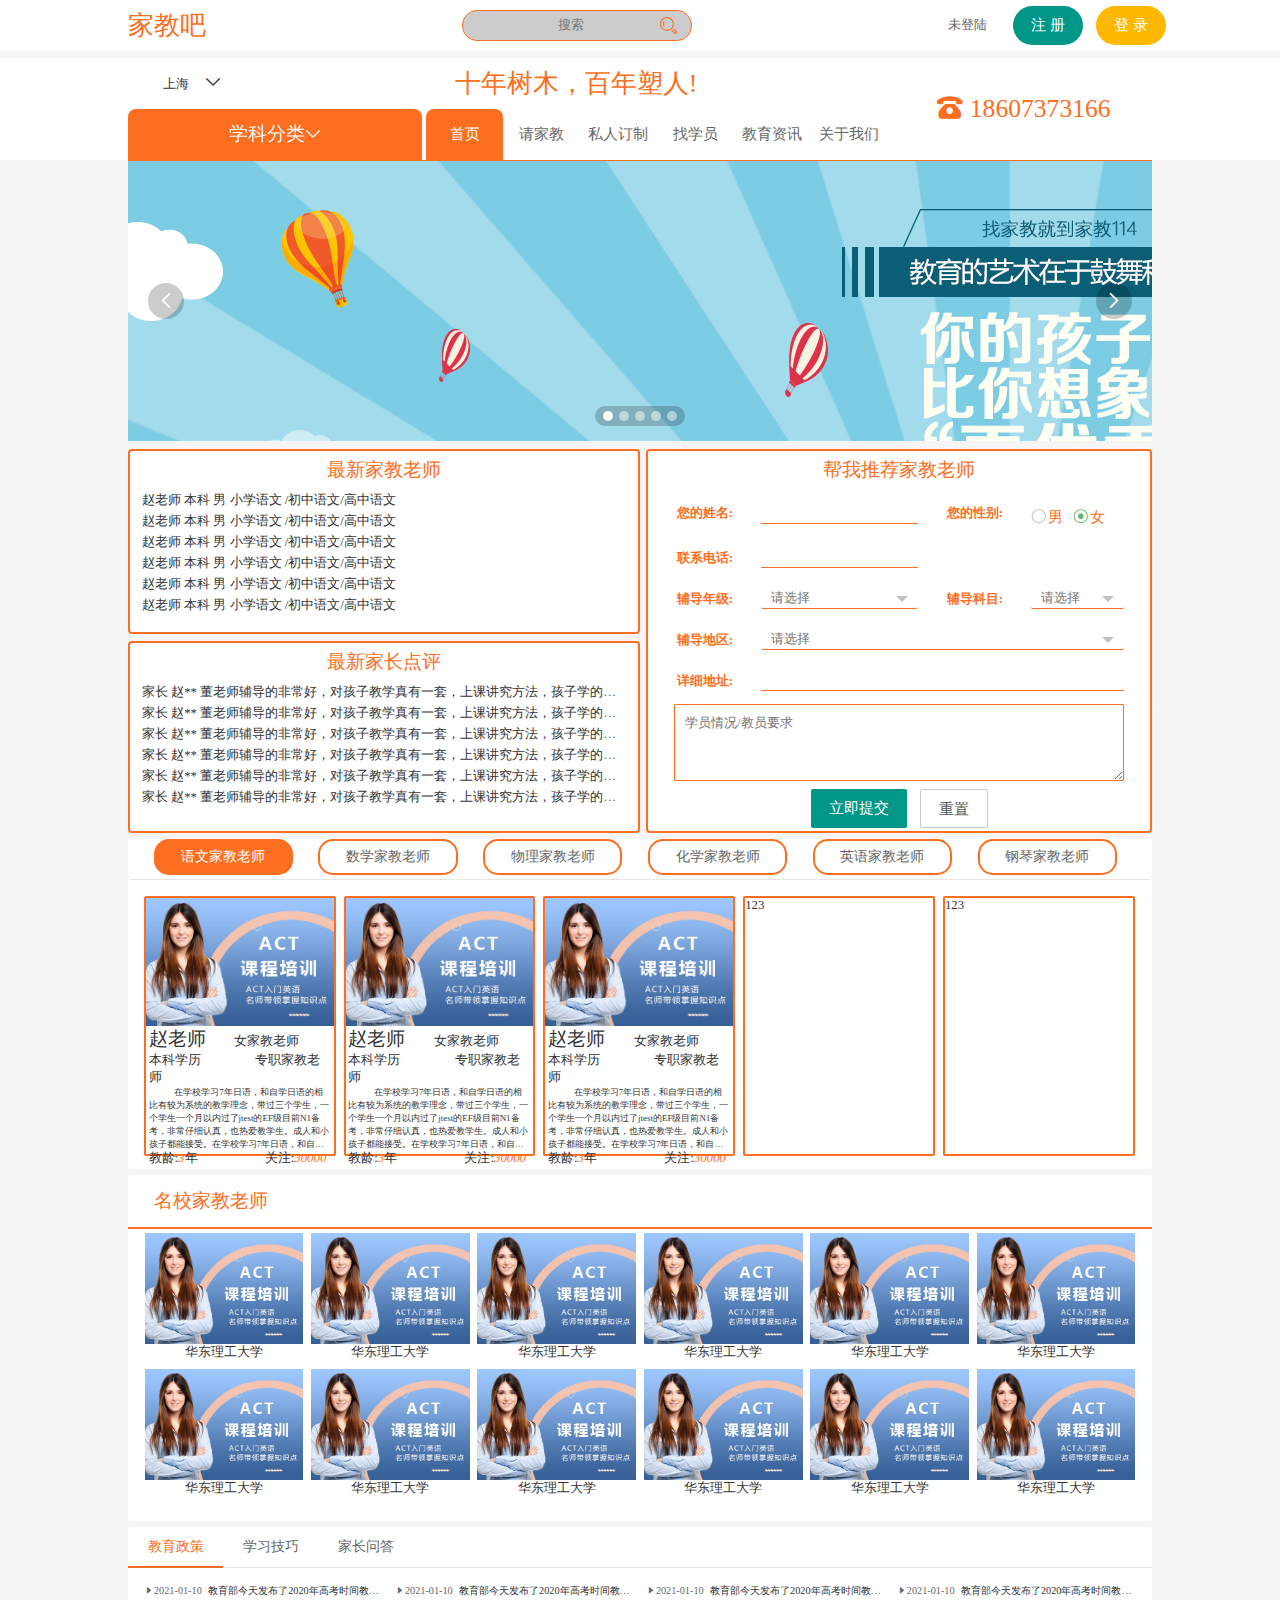
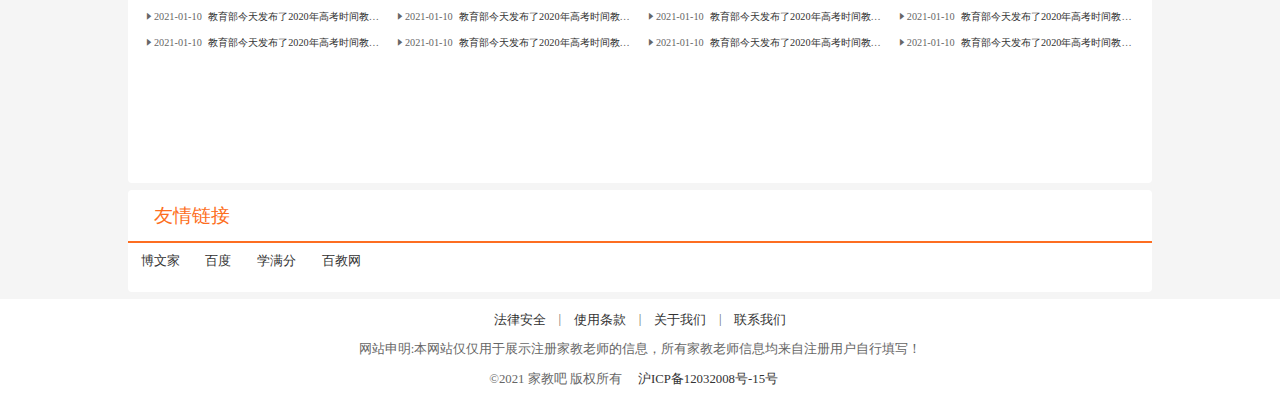
<file: index.html>
<!DOCTYPE html>
<html lang="en">
<head>
<meta charset="UTF-8">
<title>家教吧-中小学辅导之家</title>
<meta name="keywords" content="课外辅导,高中辅导,初中辅导,小学辅导" />
<meta name="description" content="家教吧,为您甄选呈现优质的家教辅导老师资源，架起学员家长与优质教学辅导资源之间的桥梁，选家教就上家教吧！" />

<meta name="viewport" content="width=device-width, initial-scale=1.0">
<meta name="renderer" content="webkit">
<meta http-equiv="X-UA-Compatible" content="IE=edge,chrome=1">
<meta name="Robots" contect="all" />
<meta http-equiv="Content-Language" content="zh-cn" />
<meta http-equiv="Cache-Control" content="no-transform"/>
<meta http-equiv="Cache-Control" content="no-siteapp" />
<meta name="applicable-device" content="pc">
<meta name="MobileOptimized" content="width"/>
<meta name="HandheldFriendly" content="true"/>
<link rel="canonical" href="https://www.tutors8.com/" />

<link rel="stylesheet" href="public/home/plug/layui/css/layui.css">
<link rel="stylesheet" href="public/home/plug/layui/css/modules/layui-icon-extend/iconfont.css">

<link rel="stylesheet" type="text/css" href="public/home/css/public.css">

<!-- 让IE8/9支持媒体查询，从而兼容栅格 -->
<!--[if lt IE 9]>
  <script src="https://cdn.staticfile.org/html5shiv/r29/html5.min.js"></script>
  <script src="https://cdn.staticfile.org/respond.js/1.4.2/respond.min.js"></script>
<![endif]-->
</head>
<body>
<div class="public_top_tool ">
  <div class="site_logo_text">家教吧</div>

  <div class="text-content top_search">
    <input  type="search" name="search" placeholder="搜索" class="search">
    <i class="layui-icon layui-icon-search search_i"></i>
  </div>

  <div class="top_user text-content">未登陆</div>

  <div class="top_button text-content">
    <button type="button" class="layui-btn layui-btn-radius">注 册</button>
    <button type="button" class="layui-btn layui-btn-radius layui-btn-warm">登 录</button>
  </div>
</div>
<div class="top_null4"></div>

<div class="top_nav_box">
  <div class="top_nav_left">
    <div class="top_city center-vertical center-horizontal">
         <a href="" rel="nofollow">上海 <i class="layui-icon layui-icon-down"></i></a>
    </div>
    <div class="top_nav_slogan">十年树木，百年塑人!</div>

    <div class="top_nav">
          <div class="text-content center-vertical center-horizontal top_class_title">
            <div class="center-horizontal center-vertical" id="menu">
              学科分类 <i class="layui-icon layui-icon-down"></i>
                <ul>
                  <li>
                    <p><a href="" rel="nofollow">小学辅导</a></p>
                    <div><a href="" rel="nofollow">小学语文</a><a href="" rel="nofollow">小学数学</a><a href="" rel="nofollow">小学英语</a><a href="" rel="nofollow">小学作文</a>
                    </div>
                  </li>
                  <li>
                  <p>初中辅导</p>
                  <div><a href="" rel="nofollow">初中语文</a><a href="" rel="nofollow">初中数学</a><a href="" rel="nofollow">初中英语</a><a href="" rel="nofollow">初中物理</a>
                  </div>
                  </li>
                  <li>
                    <p>高中辅导</p>
                    <div><a href="" rel="nofollow">高中语文</a><a href="" rel="nofollow">高中数学</a><a href="" rel="nofollow">高中英语</a><a href="" rel="nofollow">高中物理</a>
                    </div>
                  </li>
                  <li>
                  <p>语言辅导</p>
                  <div><a href="" rel="nofollow">英语辅导</a><a href="" rel="nofollow">日语辅导</a><a href="" rel="nofollow">德语辅导</a><a href="" rel="nofollow">西班牙语辅导</a>
                  </div>
                </li>
                </ul>
                </div>
              </div>
        <div class="center-vertical top_nav_div" >
        <ul class="menus">
          <li class="active">首页</li>
          <li>请家教</li>
          <li>私人订制</li>
          <li>找学员</li>
          <li>教育资讯</li>
          <li>关于我们</li>
        </ul>
    </div>
    </div>

  </div>
  <div class="top_nav_right center-vertical center-horizontal">
    <i class="iconfont ">&#xe600; 18607373166</i>
  </div>
</div>

<div class="top_banner">
  <div class="layui-carousel" id="top_banner">
    <div carousel-item>
      <div><img src="public/home/images/banner1.png" /></div>
      <div><img src="public/home/images/banner1.png" /></div>
      <div><img src="public/home/images/banner1.png" /></div>
      <div><img src="public/home/images/banner1.png" /></div>
      <div><img src="public/home/images/banner1.png" /></div>
    </div>
  </div>
</div>

<div class="public_padding10 ">

<div class="index_recommend_box">
  <div class="public_border now_teacher public_background">
  <h5 class="public_title">最新家教老师</h5>
  <ul>
    <li><a href="" rel="nofollow">赵老师   本科   男   小学语文 /初中语文/高中语文</a></li>
    <li><a href="" rel="nofollow">赵老师   本科   男   小学语文 /初中语文/高中语文</a></li>
    <li><a href="" rel="nofollow">赵老师   本科   男   小学语文 /初中语文/高中语文</a></li>
    <li><a href="" rel="nofollow">赵老师   本科   男   小学语文 /初中语文/高中语文</a></li>
    <li><a href="" rel="nofollow">赵老师   本科   男   小学语文 /初中语文/高中语文</a></li>
    <li><a href="" rel="nofollow">赵老师   本科   男   小学语文 /初中语文/高中语文</a></li>
  </ul>
  </div>
  <div class="public_border now_parents public_background">
    <h5 class="public_title">最新家长点评</h5>
    <ul>
      <li><a href="" rel="nofollow">家长 赵**  董老师辅导的非常好，对孩子教学真有一套，上课讲究方法，孩子学的很认真。</a></li>
      <li><a href="" rel="nofollow">家长 赵**  董老师辅导的非常好，对孩子教学真有一套，上课讲究方法，孩子学的很认真。</a></li>
      <li><a href="" rel="nofollow">家长 赵**  董老师辅导的非常好，对孩子教学真有一套，上课讲究方法，孩子学的很认真。</a></li>
      <li><a href="" rel="nofollow">家长 赵**  董老师辅导的非常好，对孩子教学真有一套，上课讲究方法，孩子学的很认真。</a></li>
      <li><a href="" rel="nofollow">家长 赵**  董老师辅导的非常好，对孩子教学真有一套，上课讲究方法，孩子学的很认真。</a></li>
      <li><a href="" rel="nofollow">家长 赵**  董老师辅导的非常好，对孩子教学真有一套，上课讲究方法，孩子学的很认真。</a></li>
    </ul>
  </div>
</div>

<div class="layui-col-sm5 public_border index_recommend_teacher public_background">
  <h5 class="public_title">帮我推荐家教老师</h5>
  <form class="layui-form">
  <table class="index_table">
    <tr>
      <th>您的姓名:</th>
      <td><input type="text" name="name"></td>
      <th>您的性别:</th>
      <td>
        <input type="radio" name="sex" value="男" title="男">
        <input type="radio" name="sex" value="女" title="女" checked=checked>
      </td>
    </tr>
    <tr>
      <th>联系电话:</th>
      <td colspan="3"><input type="phone" name="phone"></td>
    </tr>
    <tr>
      <th>辅导年级:</th>
      <td>
        <select name="class" >
          <option value=""></option>
          <option value="0">北京</option>
          <option value="1">上海</option>
          <option value="2">广州</option>
          <option value="3">深圳</option>
          <option value="4">杭州</option>
        </select>
      </td>
      <th>辅导科目:</th>
      <td style="padding-right: 2vw;">
        <select name="course">
          <option value=""></option>
          <option value="0">北京</option>
          <option value="1">上海</option>
          <option value="2">广州</option>
          <option value="3">深圳</option>
          <option value="4">杭州</option>
        </select>
      </td>
    </tr>
    <tr>
      <th>辅导地区:</th>
      <td colspan="3" style="padding-right: 2vw;">
        <select name="area">
          <option value=""></option>
          <option value="0">北京</option>
          <option value="1">上海</option>
          <option value="2">广州</option>
          <option value="3">深圳</option>
          <option value="4">杭州</option>
        </select>
      </td>
    </tr>
    <tr>
      <th>详细地址:</th>
      <td colspan="3" style="padding-right: 2vw;"><input type="text" name="addres" style="width: 100%;"></td>
    </tr>
    <tr>
      <td colspan="4" style="text-align: center;padding: 0 2vw;">
        <textarea  placeholder="学员情况/教员要求" style="width: 100%;" name="demand" ></textarea>
      </td>
    </tr>
    <tr>
      <td colspan="4" style="text-align: center;">
        <button class="layui-btn" lay-submit lay-filter="formDemo">立即提交</button>
        <button type="reset" class="layui-btn layui-btn-primary">重置</button>
      </td>
    </tr>
  </table>
  </form>


</div>

</div>


<div class="clerfloat"></div>

<div class="public_padding10 index_teacher_tab_box">
  <div class="layui-tab public_background">
  <ul class="layui-tab-title my_tab_css">
    <li class="layui-this">语文家教老师</li>
    <li>数学家教老师</li>
    <li>物理家教老师</li>
    <li>化学家教老师</li>
    <li>英语家教老师</li>
    <li>钢琴家教老师</li>
  </ul>
  <div class="layui-tab-content">
    <div class="layui-tab-item layui-show class_teacher_box">
      <ul >
        <li>
          <a href="" rel="nofollow">
            <div>
              <img src="public/home/images/teacher.jpg" alt="老师">
              <p class="teacher_box"><span class="teacher_name">赵老师</span> <span class="teacher_sex">女家教老师</span></p>
              <p><span >本科学历</span> <span class="teacher_type">专职家教老师</span></p>
              <p class="teacher_abstract">在学校学习7年日语，和自学日语的相比有较为系统的教学理念，带过三个学生，一个学生一个月以内过了jtest的EF级目前N1备考，非常仔细认真，也热爱教学生。成人和小孩子都能接受。在学校学习7年日语，和自学日语的相比有较为系统的教学理念，带过三个学生，一个学生一个月以内过了jtest的EF级目前N1备考，非常仔细认真，也热爱教学生。成人和小孩子都能接受。</p>
              <p> <span>教龄:<i>3</i>年</span> <span class="teacher_focus">关注:<i>30000</i></span></p>
            </div>
          </a>
        </li>
        <li>
          <a href="" rel="nofollow">
            <div>
              <img src="public/home/images/teacher.jpg" alt="老师">
              <p class="teacher_box"><span class="teacher_name">赵老师</span> <span class="teacher_sex">女家教老师</span></p>
              <p><span >本科学历</span> <span class="teacher_type">专职家教老师</span></p>
              <p class="teacher_abstract">在学校学习7年日语，和自学日语的相比有较为系统的教学理念，带过三个学生，一个学生一个月以内过了jtest的EF级目前N1备考，非常仔细认真，也热爱教学生。成人和小孩子都能接受。在学校学习7年日语，和自学日语的相比有较为系统的教学理念，带过三个学生，一个学生一个月以内过了jtest的EF级目前N1备考，非常仔细认真，也热爱教学生。成人和小孩子都能接受。</p>
              <p> <span>教龄:<i>3</i>年</span> <span class="teacher_focus">关注:<i>30000</i></span></p>
            </div>
          </a>
        </li>
        <li>
          <a href="" rel="nofollow">
            <div>
              <img src="public/home/images/teacher.jpg" alt="老师">
              <p class="teacher_box"><span class="teacher_name">赵老师</span> <span class="teacher_sex">女家教老师</span></p>
              <p><span >本科学历</span> <span class="teacher_type">专职家教老师</span></p>
              <p class="teacher_abstract">在学校学习7年日语，和自学日语的相比有较为系统的教学理念，带过三个学生，一个学生一个月以内过了jtest的EF级目前N1备考，非常仔细认真，也热爱教学生。成人和小孩子都能接受。在学校学习7年日语，和自学日语的相比有较为系统的教学理念，带过三个学生，一个学生一个月以内过了jtest的EF级目前N1备考，非常仔细认真，也热爱教学生。成人和小孩子都能接受。</p>
              <p> <span>教龄:<i>3</i>年</span> <span class="teacher_focus">关注:<i>30000</i></span></p>
            </div>
          </a>
        </li>
        <li>
          <a href="" rel="nofollow">
            <div>123</div>
          </a>
        </li>
        <li>
          <a href="" rel="nofollow">
            <div>123</div>
          </a>
        </li>
      </ul>






    </div>
    <div class="layui-tab-item">2</div>
    <div class="layui-tab-item">3</div>
    <div class="layui-tab-item">4</div>
    <div class="layui-tab-item">5</div>
    <div class="layui-tab-item">6</div>
     <div class="layui-tab-item">7</div>
  </div>
</div>
</div>

<div class="public_padding10 school_elite">
<div class="school_elite_box">
  <h5>名校家教老师</h5>
  <hr>
  <ul>
    <!-- 12个 -->
    <li>
      <a href="" rel="nofollow">
        <img src="public/home/images/teacher.jpg" alt="">
        <p>华东理工大学</p>
      </a>
    </li>
    <li>
      <a href="" rel="nofollow">
        <img src="public/home/images/teacher.jpg" alt="">
        <p>华东理工大学</p>
      </a>
    </li>
    <li>
      <a href="" rel="nofollow">
        <img src="public/home/images/teacher.jpg" alt="">
        <p>华东理工大学</p>
      </a>
    </li>
    <li>
      <a href="" rel="nofollow">
        <img src="public/home/images/teacher.jpg" alt="">
        <p>华东理工大学</p>
      </a>
    </li>
    <li>
      <a href="" rel="nofollow">
        <img src="public/home/images/teacher.jpg" alt="">
        <p>华东理工大学</p>
      </a>
    </li>
    <li>
      <a href="" rel="nofollow">
        <img src="public/home/images/teacher.jpg" alt="">
        <p>华东理工大学</p>
      </a>
    </li>
    <li>
      <a href="" rel="nofollow">
        <img src="public/home/images/teacher.jpg" alt="">
        <p>华东理工大学</p>
      </a>
    </li>
    <li>
      <a href="" rel="nofollow">
        <img src="public/home/images/teacher.jpg" alt="">
        <p>华东理工大学</p>
      </a>
    </li>
    <li>
      <a href="" rel="nofollow">
        <img src="public/home/images/teacher.jpg" alt="">
        <p>华东理工大学</p>
      </a>
    </li>
    <li>
      <a href="" rel="nofollow">
        <img src="public/home/images/teacher.jpg" alt="">
        <p>华东理工大学</p>
      </a>
    </li>
    <li>
      <a href="" rel="nofollow">
        <img src="public/home/images/teacher.jpg" alt="">
        <p>华东理工大学</p>
      </a>
    </li>
    <li>
      <a href="" rel="nofollow">
        <img src="public/home/images/teacher.jpg" alt="">
        <p>华东理工大学</p>
      </a>
    </li>
  </ul>
</div>
</div>


<div class="public_padding10 public_margin_top">
<div class="index_news_box">

  <div class="layui-tab layui-tab-brief public_background ">
  <ul class="layui-tab-title">
    <li class="layui-this">教育政策</li>
    <li>学习技巧</li>
    <li>家长问答</li>
  </ul>
  <div class="layui-tab-content my_tab_content">
    <div class="layui-tab-item layui-show">
      <ul >
     <!--    24条 -->
        <li><i class="layui-icon">&#xe623;</i><span>2021-01-10</span><a href="" rel="nofollow">教育部今天发布了2020年高考时间教育部今天发布了2020年高考时间教育部今天发布了2020年高考时间</a></li>
        <li><i class="layui-icon">&#xe623;</i><span>2021-01-10</span><a href="" rel="nofollow">教育部今天发布了2020年高考时间教育部今天发布了2020年高考时间教育部今天发布了2020年高考时间</a></li>
        <li><i class="layui-icon">&#xe623;</i><span>2021-01-10</span><a href="" rel="nofollow">教育部今天发布了2020年高考时间教育部今天发布了2020年高考时间教育部今天发布了2020年高考时间</a></li>
        <li><i class="layui-icon">&#xe623;</i><span>2021-01-10</span><a href="" rel="nofollow">教育部今天发布了2020年高考时间教育部今天发布了2020年高考时间教育部今天发布了2020年高考时间</a></li>
        <li><i class="layui-icon">&#xe623;</i><span>2021-01-10</span><a href="" rel="nofollow">教育部今天发布了2020年高考时间教育部今天发布了2020年高考时间教育部今天发布了2020年高考时间</a></li>
        <li><i class="layui-icon">&#xe623;</i><span>2021-01-10</span><a href="" rel="nofollow">教育部今天发布了2020年高考时间教育部今天发布了2020年高考时间教育部今天发布了2020年高考时间</a></li>
        <li><i class="layui-icon">&#xe623;</i><span>2021-01-10</span><a href="" rel="nofollow">教育部今天发布了2020年高考时间教育部今天发布了2020年高考时间教育部今天发布了2020年高考时间</a></li>
        <li><i class="layui-icon">&#xe623;</i><span>2021-01-10</span><a href="" rel="nofollow">教育部今天发布了2020年高考时间教育部今天发布了2020年高考时间教育部今天发布了2020年高考时间</a></li>
        <li><i class="layui-icon">&#xe623;</i><span>2021-01-10</span><a href="" rel="nofollow">教育部今天发布了2020年高考时间教育部今天发布了2020年高考时间教育部今天发布了2020年高考时间</a></li>
        <li><i class="layui-icon">&#xe623;</i><span>2021-01-10</span><a href="" rel="nofollow">教育部今天发布了2020年高考时间教育部今天发布了2020年高考时间教育部今天发布了2020年高考时间</a></li>
        <li><i class="layui-icon">&#xe623;</i><span>2021-01-10</span><a href="" rel="nofollow">教育部今天发布了2020年高考时间教育部今天发布了2020年高考时间教育部今天发布了2020年高考时间</a></li>
        <li><i class="layui-icon">&#xe623;</i><span>2021-01-10</span><a href="" rel="nofollow">教育部今天发布了2020年高考时间教育部今天发布了2020年高考时间教育部今天发布了2020年高考时间</a></li>
      </ul>
    </div>
    <div class="layui-tab-item">2</div>
    <div class="layui-tab-item">3</div>
  </div>
</div>


</div>
</div>



<div class="public_padding10 public_margin_top">
  <div class="index_links_box">
    <h5>友情链接</h5>
    <hr>
    <div >
    <a href="" rel="nofollow">博文家</a><a href="" rel="nofollow">百度</a><a href="" rel="nofollow">学满分</a><a href="" rel="nofollow">百教网</a>
    </div>
  </div>
</div>


<div class="public_margin_top public_bottom">
  <p>
    <a href="" rel="nofollow">法律安全</a>|<a href="" rel="nofollow">使用条款</a>|<a href="" rel="nofollow">关于我们</a>|<a href="" rel="nofollow">联系我们</a>
  </p>
  <p>网站申明:本网站仅仅用于展示注册家教老师的信息，所有家教老师信息均来自注册用户自行填写！</p>
  <p>
    ©2021 家教吧 版权所有
    <a href="https://beian.miit.gov.cn" target="_blank" rel="nofollow">沪ICP备12032008号-15号</a>
  </p>

</div>







<script type="text/javascript" src="public/home/js/jquery-3.5.1.min.js"></script>
<script type="text/javascript" src="public/home/plug/layui/layui.js"></script>
<script type="text/javascript" src="public/home/js/custom.js"></script>

<script>
//注意：导航 依赖 element 模块，否则无法进行功能性操作
layui.use(['element','carousel','form'], function(){
  var element = layui.element;
  var carousel = layui.carousel;
  var form = layui.form;
  //建造实例
  carousel.render({
    elem: '#top_banner'
    ,width: '100%' //设置容器宽度
    ,arrow: 'always' //始终显示箭头
    //,anim: 'updown' //切换动画方式
  });

  //监听提交
  form.on('submit(formDemo)', function(data){
    layer.msg(JSON.stringify(data.field));
    return false;
  });

});
</script>
</body>
</html>
</file>
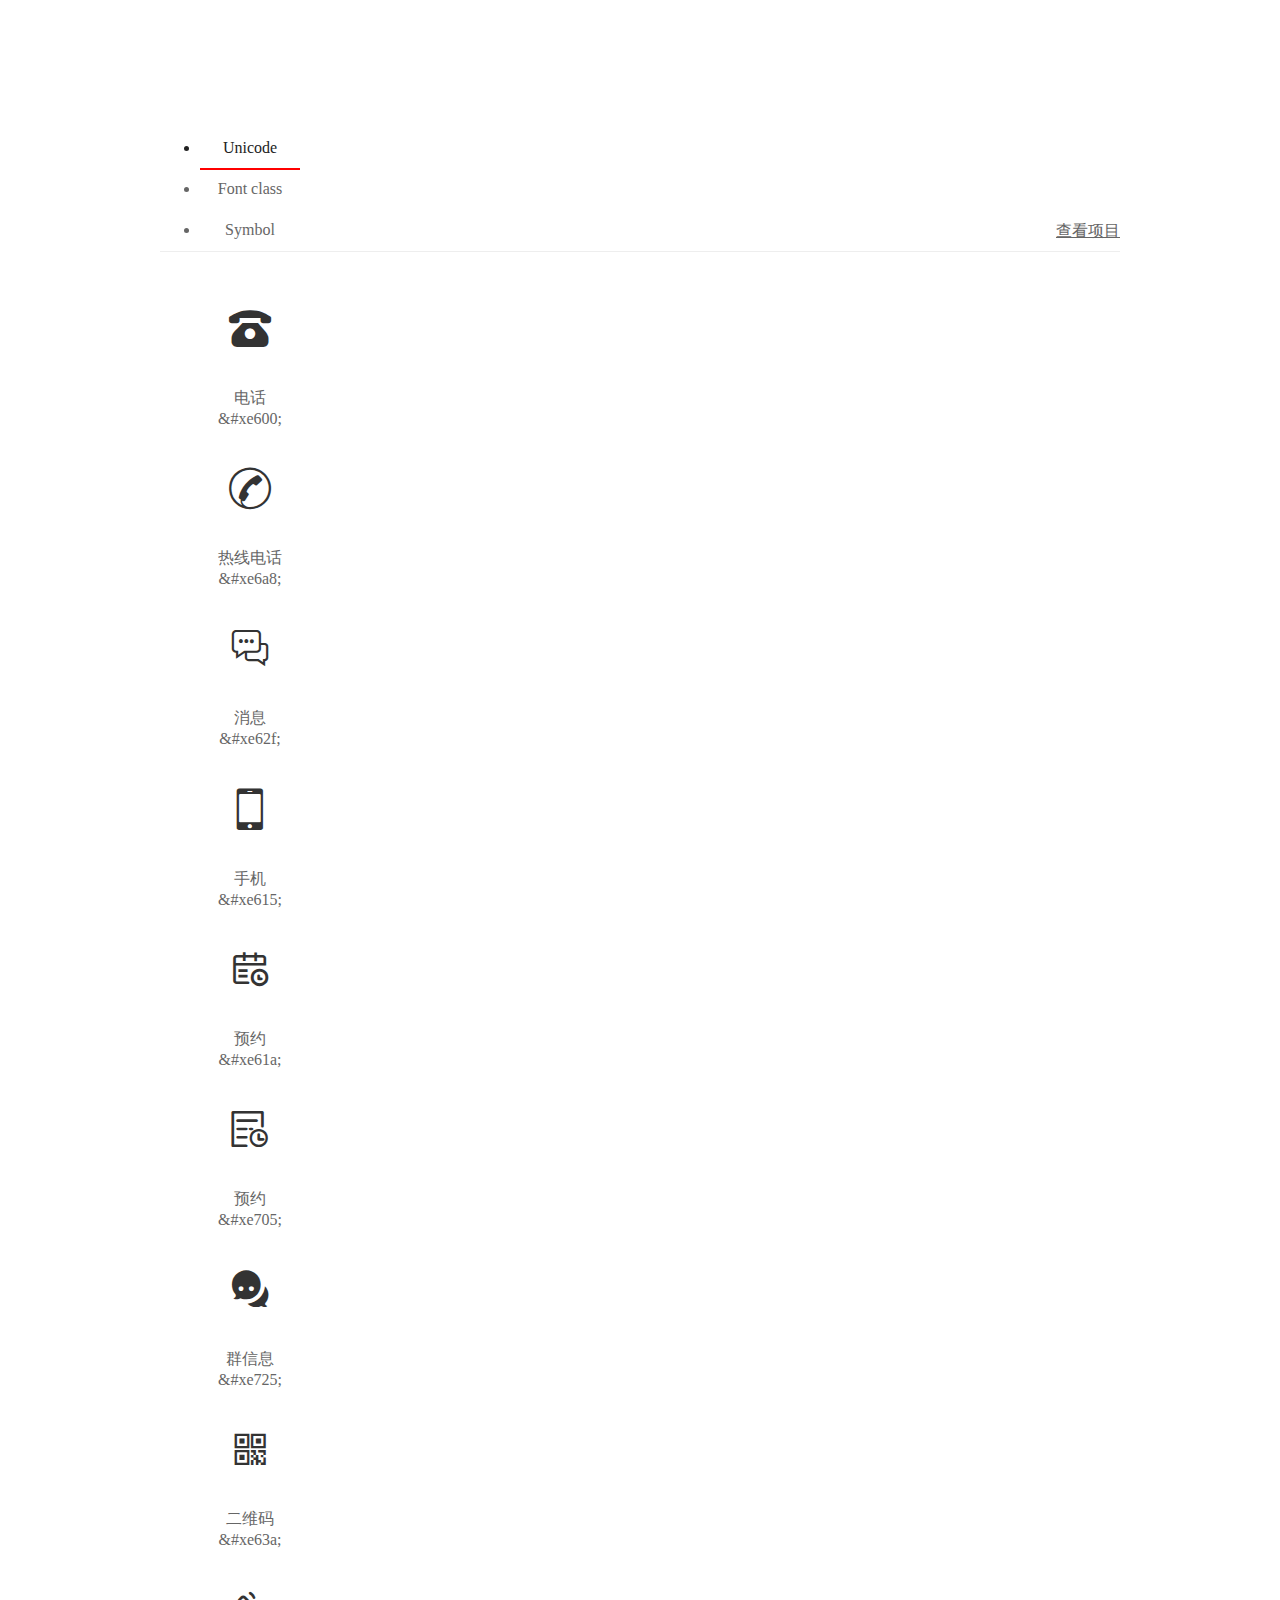
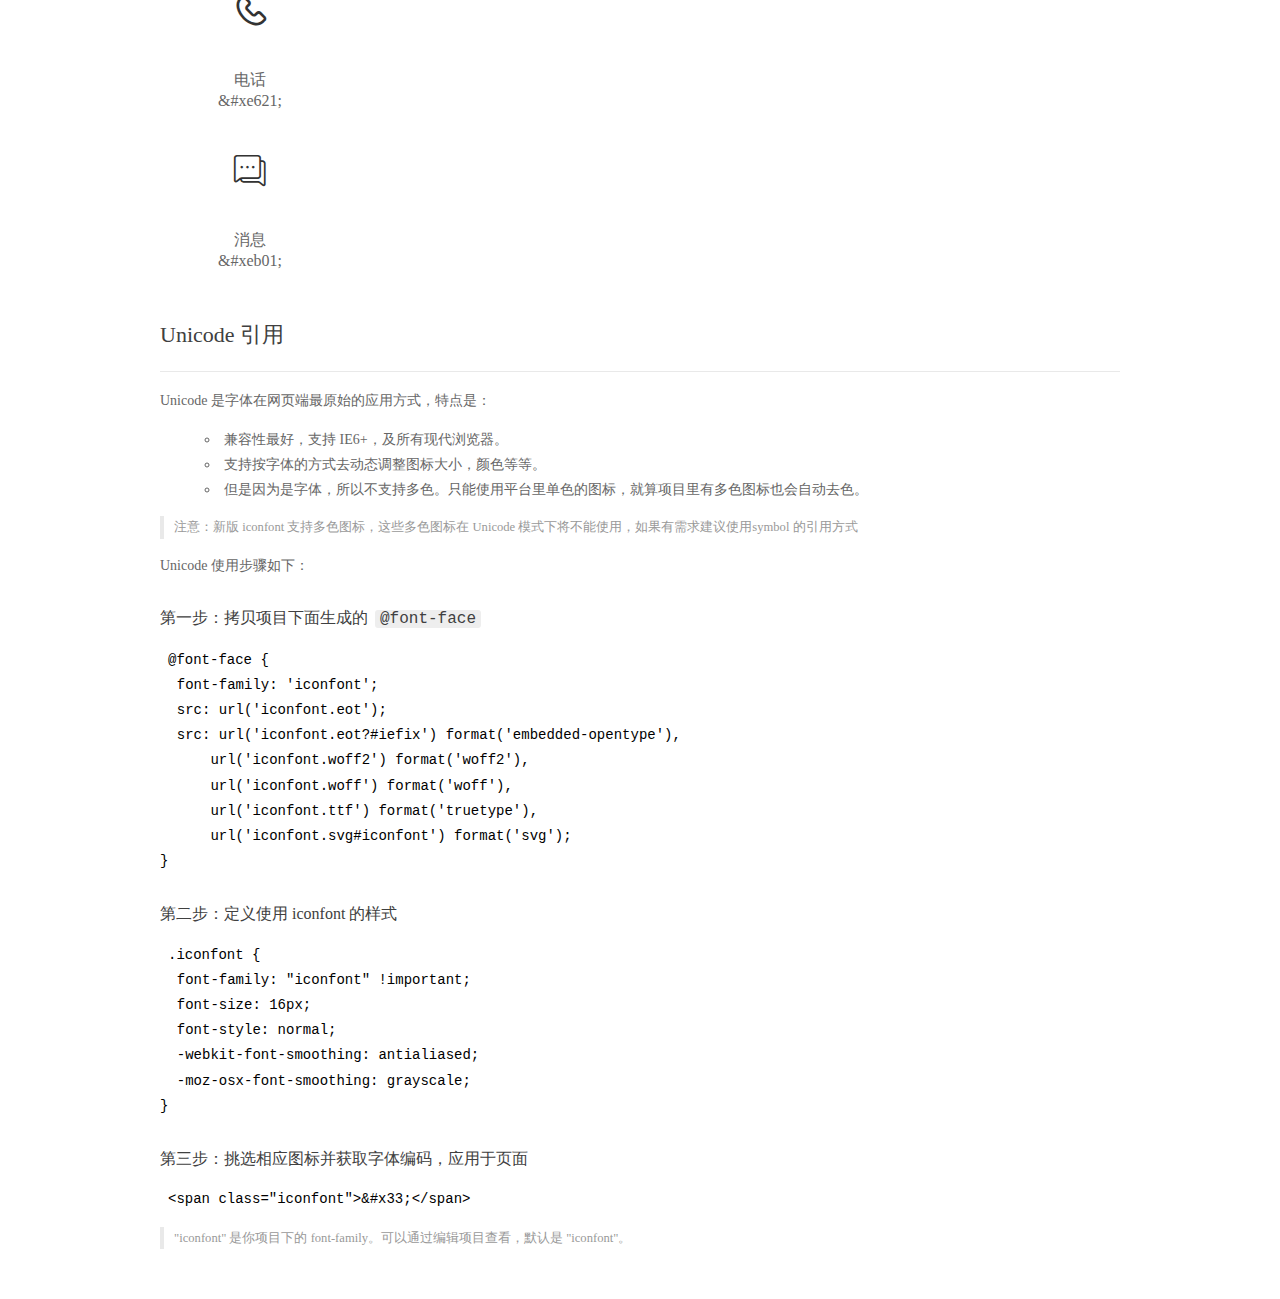
<file: public/home/plug/layui/css/modules/layui-icon-extend/demo_index.html>
<!DOCTYPE html>
<html>
<head>
  <meta charset="utf-8"/>
  <title>IconFont Demo</title>
  <link rel="shortcut icon" href="https://img.alicdn.com/tps/i4/TB1_oz6GVXXXXaFXpXXJDFnIXXX-64-64.ico" type="image/x-icon"/>
  <link rel="stylesheet" href="https://g.alicdn.com/thx/cube/1.3.2/cube.min.css">
  <link rel="stylesheet" href="demo.css">
  <link rel="stylesheet" href="iconfont.css">
  <script src="iconfont.js"></script>
  <!-- jQuery -->
  <script src="https://a1.alicdn.com/oss/uploads/2018/12/26/7bfddb60-08e8-11e9-9b04-53e73bb6408b.js"></script>
  <!-- 代码高亮 -->
  <script src="https://a1.alicdn.com/oss/uploads/2018/12/26/a3f714d0-08e6-11e9-8a15-ebf944d7534c.js"></script>
</head>
<body>
  <div class="main">
    <h1 class="logo"><a href="https://www.iconfont.cn/" title="iconfont 首页" target="_blank">&#xe86b;</a></h1>
    <div class="nav-tabs">
      <ul id="tabs" class="dib-box">
        <li class="dib active"><span>Unicode</span></li>
        <li class="dib"><span>Font class</span></li>
        <li class="dib"><span>Symbol</span></li>
      </ul>
      
      <a href="https://www.iconfont.cn/manage/index?manage_type=myprojects&projectId=2279847" target="_blank" class="nav-more">查看项目</a>
      
    </div>
    <div class="tab-container">
      <div class="content unicode" style="display: block;">
          <ul class="icon_lists dib-box">
          
            <li class="dib">
              <span class="icon iconfont">&#xe600;</span>
                <div class="name">电话</div>
                <div class="code-name">&amp;#xe600;</div>
              </li>
          
            <li class="dib">
              <span class="icon iconfont">&#xe6a8;</span>
                <div class="name">热线电话</div>
                <div class="code-name">&amp;#xe6a8;</div>
              </li>
          
            <li class="dib">
              <span class="icon iconfont">&#xe62f;</span>
                <div class="name">消息</div>
                <div class="code-name">&amp;#xe62f;</div>
              </li>
          
            <li class="dib">
              <span class="icon iconfont">&#xe615;</span>
                <div class="name">手机</div>
                <div class="code-name">&amp;#xe615;</div>
              </li>
          
            <li class="dib">
              <span class="icon iconfont">&#xe61a;</span>
                <div class="name">预约</div>
                <div class="code-name">&amp;#xe61a;</div>
              </li>
          
            <li class="dib">
              <span class="icon iconfont">&#xe705;</span>
                <div class="name">预约</div>
                <div class="code-name">&amp;#xe705;</div>
              </li>
          
            <li class="dib">
              <span class="icon iconfont">&#xe725;</span>
                <div class="name">群信息</div>
                <div class="code-name">&amp;#xe725;</div>
              </li>
          
            <li class="dib">
              <span class="icon iconfont">&#xe63a;</span>
                <div class="name">二维码</div>
                <div class="code-name">&amp;#xe63a;</div>
              </li>
          
            <li class="dib">
              <span class="icon iconfont">&#xe621;</span>
                <div class="name">电话</div>
                <div class="code-name">&amp;#xe621;</div>
              </li>
          
            <li class="dib">
              <span class="icon iconfont">&#xeb01;</span>
                <div class="name">消息</div>
                <div class="code-name">&amp;#xeb01;</div>
              </li>
          
          </ul>
          <div class="article markdown">
          <h2 id="unicode-">Unicode 引用</h2>
          <hr>

          <p>Unicode 是字体在网页端最原始的应用方式，特点是：</p>
          <ul>
            <li>兼容性最好，支持 IE6+，及所有现代浏览器。</li>
            <li>支持按字体的方式去动态调整图标大小，颜色等等。</li>
            <li>但是因为是字体，所以不支持多色。只能使用平台里单色的图标，就算项目里有多色图标也会自动去色。</li>
          </ul>
          <blockquote>
            <p>注意：新版 iconfont 支持多色图标，这些多色图标在 Unicode 模式下将不能使用，如果有需求建议使用symbol 的引用方式</p>
          </blockquote>
          <p>Unicode 使用步骤如下：</p>
          <h3 id="-font-face">第一步：拷贝项目下面生成的 <code>@font-face</code></h3>
<pre><code class="language-css"
>@font-face {
  font-family: 'iconfont';
  src: url('iconfont.eot');
  src: url('iconfont.eot?#iefix') format('embedded-opentype'),
      url('iconfont.woff2') format('woff2'),
      url('iconfont.woff') format('woff'),
      url('iconfont.ttf') format('truetype'),
      url('iconfont.svg#iconfont') format('svg');
}
</code></pre>
          <h3 id="-iconfont-">第二步：定义使用 iconfont 的样式</h3>
<pre><code class="language-css"
>.iconfont {
  font-family: "iconfont" !important;
  font-size: 16px;
  font-style: normal;
  -webkit-font-smoothing: antialiased;
  -moz-osx-font-smoothing: grayscale;
}
</code></pre>
          <h3 id="-">第三步：挑选相应图标并获取字体编码，应用于页面</h3>
<pre>
<code class="language-html"
>&lt;span class="iconfont"&gt;&amp;#x33;&lt;/span&gt;
</code></pre>
          <blockquote>
            <p>"iconfont" 是你项目下的 font-family。可以通过编辑项目查看，默认是 "iconfont"。</p>
          </blockquote>
          </div>
      </div>
      <div class="content font-class">
        <ul class="icon_lists dib-box">
          
          <li class="dib">
            <span class="icon iconfont layui-icon-extenddianhua"></span>
            <div class="name">
              电话
            </div>
            <div class="code-name">.layui-icon-extenddianhua
            </div>
          </li>
          
          <li class="dib">
            <span class="icon iconfont layui-icon-extendrexiandianhua"></span>
            <div class="name">
              热线电话
            </div>
            <div class="code-name">.layui-icon-extendrexiandianhua
            </div>
          </li>
          
          <li class="dib">
            <span class="icon iconfont layui-icon-extendxiaoxi"></span>
            <div class="name">
              消息
            </div>
            <div class="code-name">.layui-icon-extendxiaoxi
            </div>
          </li>
          
          <li class="dib">
            <span class="icon iconfont layui-icon-extendshouji"></span>
            <div class="name">
              手机
            </div>
            <div class="code-name">.layui-icon-extendshouji
            </div>
          </li>
          
          <li class="dib">
            <span class="icon iconfont layui-icon-extendyuyue"></span>
            <div class="name">
              预约
            </div>
            <div class="code-name">.layui-icon-extendyuyue
            </div>
          </li>
          
          <li class="dib">
            <span class="icon iconfont layui-icon-extendyuyue1"></span>
            <div class="name">
              预约
            </div>
            <div class="code-name">.layui-icon-extendyuyue1
            </div>
          </li>
          
          <li class="dib">
            <span class="icon iconfont layui-icon-extendqunxinxi"></span>
            <div class="name">
              群信息
            </div>
            <div class="code-name">.layui-icon-extendqunxinxi
            </div>
          </li>
          
          <li class="dib">
            <span class="icon iconfont layui-icon-extendQRcode"></span>
            <div class="name">
              二维码
            </div>
            <div class="code-name">.layui-icon-extendQRcode
            </div>
          </li>
          
          <li class="dib">
            <span class="icon iconfont layui-icon-extendxinbaniconshangchuan-"></span>
            <div class="name">
              电话
            </div>
            <div class="code-name">.layui-icon-extendxinbaniconshangchuan-
            </div>
          </li>
          
          <li class="dib">
            <span class="icon iconfont layui-icon-extendbiaoqiankuozhan_xiaoxi-137"></span>
            <div class="name">
              消息
            </div>
            <div class="code-name">.layui-icon-extendbiaoqiankuozhan_xiaoxi-137
            </div>
          </li>
          
        </ul>
        <div class="article markdown">
        <h2 id="font-class-">font-class 引用</h2>
        <hr>

        <p>font-class 是 Unicode 使用方式的一种变种，主要是解决 Unicode 书写不直观，语意不明确的问题。</p>
        <p>与 Unicode 使用方式相比，具有如下特点：</p>
        <ul>
          <li>兼容性良好，支持 IE8+，及所有现代浏览器。</li>
          <li>相比于 Unicode 语意明确，书写更直观。可以很容易分辨这个 icon 是什么。</li>
          <li>因为使用 class 来定义图标，所以当要替换图标时，只需要修改 class 里面的 Unicode 引用。</li>
          <li>不过因为本质上还是使用的字体，所以多色图标还是不支持的。</li>
        </ul>
        <p>使用步骤如下：</p>
        <h3 id="-fontclass-">第一步：引入项目下面生成的 fontclass 代码：</h3>
<pre><code class="language-html">&lt;link rel="stylesheet" href="./iconfont.css"&gt;
</code></pre>
        <h3 id="-">第二步：挑选相应图标并获取类名，应用于页面：</h3>
<pre><code class="language-html">&lt;span class="iconfont layui-icon-extendxxx"&gt;&lt;/span&gt;
</code></pre>
        <blockquote>
          <p>"
            iconfont" 是你项目下的 font-family。可以通过编辑项目查看，默认是 "iconfont"。</p>
        </blockquote>
      </div>
      </div>
      <div class="content symbol">
          <ul class="icon_lists dib-box">
          
            <li class="dib">
                <svg class="icon svg-icon" aria-hidden="true">
                  <use xlink:href="#layui-icon-extenddianhua"></use>
                </svg>
                <div class="name">电话</div>
                <div class="code-name">#layui-icon-extenddianhua</div>
            </li>
          
            <li class="dib">
                <svg class="icon svg-icon" aria-hidden="true">
                  <use xlink:href="#layui-icon-extendrexiandianhua"></use>
                </svg>
                <div class="name">热线电话</div>
                <div class="code-name">#layui-icon-extendrexiandianhua</div>
            </li>
          
            <li class="dib">
                <svg class="icon svg-icon" aria-hidden="true">
                  <use xlink:href="#layui-icon-extendxiaoxi"></use>
                </svg>
                <div class="name">消息</div>
                <div class="code-name">#layui-icon-extendxiaoxi</div>
            </li>
          
            <li class="dib">
                <svg class="icon svg-icon" aria-hidden="true">
                  <use xlink:href="#layui-icon-extendshouji"></use>
                </svg>
                <div class="name">手机</div>
                <div class="code-name">#layui-icon-extendshouji</div>
            </li>
          
            <li class="dib">
                <svg class="icon svg-icon" aria-hidden="true">
                  <use xlink:href="#layui-icon-extendyuyue"></use>
                </svg>
                <div class="name">预约</div>
                <div class="code-name">#layui-icon-extendyuyue</div>
            </li>
          
            <li class="dib">
                <svg class="icon svg-icon" aria-hidden="true">
                  <use xlink:href="#layui-icon-extendyuyue1"></use>
                </svg>
                <div class="name">预约</div>
                <div class="code-name">#layui-icon-extendyuyue1</div>
            </li>
          
            <li class="dib">
                <svg class="icon svg-icon" aria-hidden="true">
                  <use xlink:href="#layui-icon-extendqunxinxi"></use>
                </svg>
                <div class="name">群信息</div>
                <div class="code-name">#layui-icon-extendqunxinxi</div>
            </li>
          
            <li class="dib">
                <svg class="icon svg-icon" aria-hidden="true">
                  <use xlink:href="#layui-icon-extendQRcode"></use>
                </svg>
                <div class="name">二维码</div>
                <div class="code-name">#layui-icon-extendQRcode</div>
            </li>
          
            <li class="dib">
                <svg class="icon svg-icon" aria-hidden="true">
                  <use xlink:href="#layui-icon-extendxinbaniconshangchuan-"></use>
                </svg>
                <div class="name">电话</div>
                <div class="code-name">#layui-icon-extendxinbaniconshangchuan-</div>
            </li>
          
            <li class="dib">
                <svg class="icon svg-icon" aria-hidden="true">
                  <use xlink:href="#layui-icon-extendbiaoqiankuozhan_xiaoxi-137"></use>
                </svg>
                <div class="name">消息</div>
                <div class="code-name">#layui-icon-extendbiaoqiankuozhan_xiaoxi-137</div>
            </li>
          
          </ul>
          <div class="article markdown">
          <h2 id="symbol-">Symbol 引用</h2>
          <hr>

          <p>这是一种全新的使用方式，应该说这才是未来的主流，也是平台目前推荐的用法。相关介绍可以参考这篇<a href="">文章</a>
            这种用法其实是做了一个 SVG 的集合，与另外两种相比具有如下特点：</p>
          <ul>
            <li>支持多色图标了，不再受单色限制。</li>
            <li>通过一些技巧，支持像字体那样，通过 <code>font-size</code>, <code>color</code> 来调整样式。</li>
            <li>兼容性较差，支持 IE9+，及现代浏览器。</li>
            <li>浏览器渲染 SVG 的性能一般，还不如 png。</li>
          </ul>
          <p>使用步骤如下：</p>
          <h3 id="-symbol-">第一步：引入项目下面生成的 symbol 代码：</h3>
<pre><code class="language-html">&lt;script src="./iconfont.js"&gt;&lt;/script&gt;
</code></pre>
          <h3 id="-css-">第二步：加入通用 CSS 代码（引入一次就行）：</h3>
<pre><code class="language-html">&lt;style&gt;
.icon {
  width: 1em;
  height: 1em;
  vertical-align: -0.15em;
  fill: currentColor;
  overflow: hidden;
}
&lt;/style&gt;
</code></pre>
          <h3 id="-">第三步：挑选相应图标并获取类名，应用于页面：</h3>
<pre><code class="language-html">&lt;svg class="icon" aria-hidden="true"&gt;
  &lt;use xlink:href="#icon-xxx"&gt;&lt;/use&gt;
&lt;/svg&gt;
</code></pre>
          </div>
      </div>

    </div>
  </div>
  <script>
  $(document).ready(function () {
      $('.tab-container .content:first').show()

      $('#tabs li').click(function (e) {
        var tabContent = $('.tab-container .content')
        var index = $(this).index()

        if ($(this).hasClass('active')) {
          return
        } else {
          $('#tabs li').removeClass('active')
          $(this).addClass('active')

          tabContent.hide().eq(index).fadeIn()
        }
      })
    })
  </script>
</body>
</html>
</file>
<file: public/home/plug/layui/css/layui.css>
/** layui-v2.5.7 MIT License */
 .layui-inline,img{display:inline-block;vertical-align:middle}h1,h2,h3,h4,h5,h6{font-weight:400}.layui-edge,.layui-header,.layui-inline,.layui-main{position:relative}.layui-body,.layui-edge,.layui-elip{overflow:hidden}.layui-btn,.layui-edge,.layui-inline,img{vertical-align:middle}.layui-btn,.layui-disabled,.layui-icon,.layui-unselect{-moz-user-select:none;-webkit-user-select:none;-ms-user-select:none}.layui-elip,.layui-form-checkbox span,.layui-form-pane .layui-form-label{text-overflow:ellipsis;white-space:nowrap}.layui-breadcrumb,.layui-tree-btnGroup{visibility:hidden}blockquote,body,button,dd,div,dl,dt,form,h1,h2,h3,h4,h5,h6,input,li,ol,p,pre,td,textarea,th,ul{margin:0;padding:0;-webkit-tap-highlight-color:rgba(0,0,0,0)}a:active,a:hover{outline:0}img{border:none}li{list-style:none}table{border-collapse:collapse;border-spacing:0}h4,h5,h6{font-size:100%}button,input,optgroup,option,select,textarea{font-family:inherit;font-size:inherit;font-style:inherit;font-weight:inherit;outline:0}pre{white-space:pre-wrap;white-space:-moz-pre-wrap;white-space:-pre-wrap;white-space:-o-pre-wrap;word-wrap:break-word}body{line-height:24px;font:14px Helvetica Neue,Helvetica,PingFang SC,Tahoma,Arial,sans-serif}hr{height:1px;margin:10px 0;border:0;clear:both}a{color:#333;text-decoration:none}a:hover{color:#777}a cite{font-style:normal;*cursor:pointer}.layui-border-box,.layui-border-box *{box-sizing:border-box}.layui-box,.layui-box *{box-sizing:content-box}.layui-clear{clear:both;*zoom:1}.layui-clear:after{content:'\20';clear:both;*zoom:1;display:block;height:0}.layui-inline{*display:inline;*zoom:1}.layui-edge{display:inline-block;width:0;height:0;border-width:6px;border-style:dashed;border-color:transparent}.layui-edge-top{top:-4px;border-bottom-color:#999;border-bottom-style:solid}.layui-edge-right{border-left-color:#999;border-left-style:solid}.layui-edge-bottom{top:2px;border-top-color:#999;border-top-style:solid}.layui-edge-left{border-right-color:#999;border-right-style:solid}.layui-disabled,.layui-disabled:hover{color:#d2d2d2!important;cursor:not-allowed!important}.layui-circle{border-radius:100%}.layui-show{display:block!important}.layui-hide{display:none!important}@font-face{font-family:layui-icon;src:url(../font/iconfont.eot?v=256);src:url(../font/iconfont.eot?v=256#iefix) format('embedded-opentype'),url(../font/iconfont.woff2?v=256) format('woff2'),url(../font/iconfont.woff?v=256) format('woff'),url(../font/iconfont.ttf?v=256) format('truetype'),url(../font/iconfont.svg?v=256#layui-icon) format('svg')}.layui-icon{font-family:layui-icon!important;font-size:16px;font-style:normal;-webkit-font-smoothing:antialiased;-moz-osx-font-smoothing:grayscale}.layui-icon-reply-fill:before{content:"\e611"}.layui-icon-set-fill:before{content:"\e614"}.layui-icon-menu-fill:before{content:"\e60f"}.layui-icon-search:before{content:"\e615"}.layui-icon-share:before{content:"\e641"}.layui-icon-set-sm:before{content:"\e620"}.layui-icon-engine:before{content:"\e628"}.layui-icon-close:before{content:"\1006"}.layui-icon-close-fill:before{content:"\1007"}.layui-icon-chart-screen:before{content:"\e629"}.layui-icon-star:before{content:"\e600"}.layui-icon-circle-dot:before{content:"\e617"}.layui-icon-chat:before{content:"\e606"}.layui-icon-release:before{content:"\e609"}.layui-icon-list:before{content:"\e60a"}.layui-icon-chart:before{content:"\e62c"}.layui-icon-ok-circle:before{content:"\1005"}.layui-icon-layim-theme:before{content:"\e61b"}.layui-icon-table:before{content:"\e62d"}.layui-icon-right:before{content:"\e602"}.layui-icon-left:before{content:"\e603"}.layui-icon-cart-simple:before{content:"\e698"}.layui-icon-face-cry:before{content:"\e69c"}.layui-icon-face-smile:before{content:"\e6af"}.layui-icon-survey:before{content:"\e6b2"}.layui-icon-tree:before{content:"\e62e"}.layui-icon-ie:before{content:"\e7bb"}.layui-icon-upload-circle:before{content:"\e62f"}.layui-icon-add-circle:before{content:"\e61f"}.layui-icon-download-circle:before{content:"\e601"}.layui-icon-templeate-1:before{content:"\e630"}.layui-icon-util:before{content:"\e631"}.layui-icon-face-surprised:before{content:"\e664"}.layui-icon-edit:before{content:"\e642"}.layui-icon-speaker:before{content:"\e645"}.layui-icon-down:before{content:"\e61a"}.layui-icon-file:before{content:"\e621"}.layui-icon-layouts:before{content:"\e632"}.layui-icon-rate-half:before{content:"\e6c9"}.layui-icon-add-circle-fine:before{content:"\e608"}.layui-icon-prev-circle:before{content:"\e633"}.layui-icon-read:before{content:"\e705"}.layui-icon-404:before{content:"\e61c"}.layui-icon-carousel:before{content:"\e634"}.layui-icon-help:before{content:"\e607"}.layui-icon-code-circle:before{content:"\e635"}.layui-icon-windows:before{content:"\e67f"}.layui-icon-water:before{content:"\e636"}.layui-icon-username:before{content:"\e66f"}.layui-icon-find-fill:before{content:"\e670"}.layui-icon-about:before{content:"\e60b"}.layui-icon-location:before{content:"\e715"}.layui-icon-up:before{content:"\e619"}.layui-icon-pause:before{content:"\e651"}.layui-icon-date:before{content:"\e637"}.layui-icon-layim-uploadfile:before{content:"\e61d"}.layui-icon-delete:before{content:"\e640"}.layui-icon-play:before{content:"\e652"}.layui-icon-top:before{content:"\e604"}.layui-icon-firefox:before{content:"\e686"}.layui-icon-friends:before{content:"\e612"}.layui-icon-refresh-3:before{content:"\e9aa"}.layui-icon-ok:before{content:"\e605"}.layui-icon-layer:before{content:"\e638"}.layui-icon-face-smile-fine:before{content:"\e60c"}.layui-icon-dollar:before{content:"\e659"}.layui-icon-group:before{content:"\e613"}.layui-icon-layim-download:before{content:"\e61e"}.layui-icon-picture-fine:before{content:"\e60d"}.layui-icon-link:before{content:"\e64c"}.layui-icon-diamond:before{content:"\e735"}.layui-icon-log:before{content:"\e60e"}.layui-icon-key:before{content:"\e683"}.layui-icon-rate-solid:before{content:"\e67a"}.layui-icon-fonts-del:before{content:"\e64f"}.layui-icon-unlink:before{content:"\e64d"}.layui-icon-fonts-clear:before{content:"\e639"}.layui-icon-triangle-r:before{content:"\e623"}.layui-icon-circle:before{content:"\e63f"}.layui-icon-radio:before{content:"\e643"}.layui-icon-align-center:before{content:"\e647"}.layui-icon-align-right:before{content:"\e648"}.layui-icon-align-left:before{content:"\e649"}.layui-icon-loading-1:before{content:"\e63e"}.layui-icon-return:before{content:"\e65c"}.layui-icon-fonts-strong:before{content:"\e62b"}.layui-icon-upload:before{content:"\e67c"}.layui-icon-dialogue:before{content:"\e63a"}.layui-icon-video:before{content:"\e6ed"}.layui-icon-headset:before{content:"\e6fc"}.layui-icon-cellphone-fine:before{content:"\e63b"}.layui-icon-add-1:before{content:"\e654"}.layui-icon-face-smile-b:before{content:"\e650"}.layui-icon-fonts-html:before{content:"\e64b"}.layui-icon-screen-full:before{content:"\e622"}.layui-icon-form:before{content:"\e63c"}.layui-icon-cart:before{content:"\e657"}.layui-icon-camera-fill:before{content:"\e65d"}.layui-icon-tabs:before{content:"\e62a"}.layui-icon-heart-fill:before{content:"\e68f"}.layui-icon-fonts-code:before{content:"\e64e"}.layui-icon-ios:before{content:"\e680"}.layui-icon-at:before{content:"\e687"}.layui-icon-fire:before{content:"\e756"}.layui-icon-set:before{content:"\e716"}.layui-icon-fonts-u:before{content:"\e646"}.layui-icon-triangle-d:before{content:"\e625"}.layui-icon-tips:before{content:"\e702"}.layui-icon-picture:before{content:"\e64a"}.layui-icon-more-vertical:before{content:"\e671"}.layui-icon-bluetooth:before{content:"\e689"}.layui-icon-flag:before{content:"\e66c"}.layui-icon-loading:before{content:"\e63d"}.layui-icon-fonts-i:before{content:"\e644"}.layui-icon-refresh-1:before{content:"\e666"}.layui-icon-rmb:before{content:"\e65e"}.layui-icon-addition:before{content:"\e624"}.layui-icon-home:before{content:"\e68e"}.layui-icon-time:before{content:"\e68d"}.layui-icon-user:before{content:"\e770"}.layui-icon-notice:before{content:"\e667"}.layui-icon-chrome:before{content:"\e68a"}.layui-icon-edge:before{content:"\e68b"}.layui-icon-login-weibo:before{content:"\e675"}.layui-icon-voice:before{content:"\e688"}.layui-icon-upload-drag:before{content:"\e681"}.layui-icon-login-qq:before{content:"\e676"}.layui-icon-snowflake:before{content:"\e6b1"}.layui-icon-heart:before{content:"\e68c"}.layui-icon-logout:before{content:"\e682"}.layui-icon-file-b:before{content:"\e655"}.layui-icon-template:before{content:"\e663"}.layui-icon-transfer:before{content:"\e691"}.layui-icon-auz:before{content:"\e672"}.layui-icon-console:before{content:"\e665"}.layui-icon-app:before{content:"\e653"}.layui-icon-prev:before{content:"\e65a"}.layui-icon-website:before{content:"\e7ae"}.layui-icon-next:before{content:"\e65b"}.layui-icon-component:before{content:"\e857"}.layui-icon-android:before{content:"\e684"}.layui-icon-more:before{content:"\e65f"}.layui-icon-login-wechat:before{content:"\e677"}.layui-icon-shrink-right:before{content:"\e668"}.layui-icon-spread-left:before{content:"\e66b"}.layui-icon-camera:before{content:"\e660"}.layui-icon-note:before{content:"\e66e"}.layui-icon-refresh:before{content:"\e669"}.layui-icon-female:before{content:"\e661"}.layui-icon-male:before{content:"\e662"}.layui-icon-screen-restore:before{content:"\e758"}.layui-icon-password:before{content:"\e673"}.layui-icon-senior:before{content:"\e674"}.layui-icon-theme:before{content:"\e66a"}.layui-icon-tread:before{content:"\e6c5"}.layui-icon-praise:before{content:"\e6c6"}.layui-icon-star-fill:before{content:"\e658"}.layui-icon-rate:before{content:"\e67b"}.layui-icon-template-1:before{content:"\e656"}.layui-icon-vercode:before{content:"\e679"}.layui-icon-service:before{content:"\e626"}.layui-icon-cellphone:before{content:"\e678"}.layui-icon-print:before{content:"\e66d"}.layui-icon-cols:before{content:"\e610"}.layui-icon-wifi:before{content:"\e7e0"}.layui-icon-export:before{content:"\e67d"}.layui-icon-rss:before{content:"\e808"}.layui-icon-slider:before{content:"\e714"}.layui-icon-email:before{content:"\e618"}.layui-icon-subtraction:before{content:"\e67e"}.layui-icon-mike:before{content:"\e6dc"}.layui-icon-light:before{content:"\e748"}.layui-icon-gift:before{content:"\e627"}.layui-icon-mute:before{content:"\e685"}.layui-icon-reduce-circle:before{content:"\e616"}.layui-icon-music:before{content:"\e690"}.layui-main{width:1140px;margin:0 auto}.layui-header{z-index:1000;height:60px}.layui-header a:hover{transition:all .5s;-webkit-transition:all .5s}.layui-side{position:fixed;left:0;top:0;bottom:0;z-index:999;width:200px;overflow-x:hidden}.layui-side-scroll{position:relative;width:220px;height:100%;overflow-x:hidden}.layui-body{position:absolute;left:200px;right:0;top:0;bottom:0;z-index:998;width:auto;overflow-y:auto;box-sizing:border-box}.layui-layout-body{overflow:hidden}.layui-layout-admin .layui-header{background-color:#23262E}.layui-layout-admin .layui-side{top:60px;width:200px;overflow-x:hidden}.layui-layout-admin .layui-body{position:fixed;top:60px;bottom:44px}.layui-layout-admin .layui-main{width:auto;margin:0 15px}.layui-layout-admin .layui-footer{position:fixed;left:200px;right:0;bottom:0;height:44px;line-height:44px;padding:0 15px;background-color:#eee}.layui-layout-admin .layui-logo{position:absolute;left:0;top:0;width:200px;height:100%;line-height:60px;text-align:center;color:#009688;font-size:16px}.layui-layout-admin .layui-header .layui-nav{background:0 0}.layui-layout-left{position:absolute!important;left:200px;top:0}.layui-layout-right{position:absolute!important;right:0;top:0}.layui-container{position:relative;margin:0 auto;padding:0 15px;box-sizing:border-box}.layui-fluid{position:relative;margin:0 auto;padding:0 15px}.layui-row:after,.layui-row:before{content:'';display:block;clear:both}.layui-col-lg1,.layui-col-lg10,.layui-col-lg11,.layui-col-lg12,.layui-col-lg2,.layui-col-lg3,.layui-col-lg4,.layui-col-lg5,.layui-col-lg6,.layui-col-lg7,.layui-col-lg8,.layui-col-lg9,.layui-col-md1,.layui-col-md10,.layui-col-md11,.layui-col-md12,.layui-col-md2,.layui-col-md3,.layui-col-md4,.layui-col-md5,.layui-col-md6,.layui-col-md7,.layui-col-md8,.layui-col-md9,.layui-col-sm1,.layui-col-sm10,.layui-col-sm11,.layui-col-sm12,.layui-col-sm2,.layui-col-sm3,.layui-col-sm4,.layui-col-sm5,.layui-col-sm6,.layui-col-sm7,.layui-col-sm8,.layui-col-sm9,.layui-col-xs1,.layui-col-xs10,.layui-col-xs11,.layui-col-xs12,.layui-col-xs2,.layui-col-xs3,.layui-col-xs4,.layui-col-xs5,.layui-col-xs6,.layui-col-xs7,.layui-col-xs8,.layui-col-xs9{position:relative;display:block;box-sizing:border-box}.layui-col-xs1,.layui-col-xs10,.layui-col-xs11,.layui-col-xs12,.layui-col-xs2,.layui-col-xs3,.layui-col-xs4,.layui-col-xs5,.layui-col-xs6,.layui-col-xs7,.layui-col-xs8,.layui-col-xs9{float:left}.layui-col-xs1{width:8.33333333%}.layui-col-xs2{width:16.66666667%}.layui-col-xs3{width:25%}.layui-col-xs4{width:33.33333333%}.layui-col-xs5{width:41.66666667%}.layui-col-xs6{width:50%}.layui-col-xs7{width:58.33333333%}.layui-col-xs8{width:66.66666667%}.layui-col-xs9{width:75%}.layui-col-xs10{width:83.33333333%}.layui-col-xs11{width:91.66666667%}.layui-col-xs12{width:100%}.layui-col-xs-offset1{margin-left:8.33333333%}.layui-col-xs-offset2{margin-left:16.66666667%}.layui-col-xs-offset3{margin-left:25%}.layui-col-xs-offset4{margin-left:33.33333333%}.layui-col-xs-offset5{margin-left:41.66666667%}.layui-col-xs-offset6{margin-left:50%}.layui-col-xs-offset7{margin-left:58.33333333%}.layui-col-xs-offset8{margin-left:66.66666667%}.layui-col-xs-offset9{margin-left:75%}.layui-col-xs-offset10{margin-left:83.33333333%}.layui-col-xs-offset11{margin-left:91.66666667%}.layui-col-xs-offset12{margin-left:100%}@media screen and (max-width:768px){.layui-hide-xs{display:none!important}.layui-show-xs-block{display:block!important}.layui-show-xs-inline{display:inline!important}.layui-show-xs-inline-block{display:inline-block!important}}@media screen and (min-width:768px){.layui-container{width:750px}.layui-hide-sm{display:none!important}.layui-show-sm-block{display:block!important}.layui-show-sm-inline{display:inline!important}.layui-show-sm-inline-block{display:inline-block!important}.layui-col-sm1,.layui-col-sm10,.layui-col-sm11,.layui-col-sm12,.layui-col-sm2,.layui-col-sm3,.layui-col-sm4,.layui-col-sm5,.layui-col-sm6,.layui-col-sm7,.layui-col-sm8,.layui-col-sm9{float:left}.layui-col-sm1{width:8.33333333%}.layui-col-sm2{width:16.66666667%}.layui-col-sm3{width:25%}.layui-col-sm4{width:33.33333333%}.layui-col-sm5{width:41.66666667%}.layui-col-sm6{width:50%}.layui-col-sm7{width:58.33333333%}.layui-col-sm8{width:66.66666667%}.layui-col-sm9{width:75%}.layui-col-sm10{width:83.33333333%}.layui-col-sm11{width:91.66666667%}.layui-col-sm12{width:100%}.layui-col-sm-offset1{margin-left:8.33333333%}.layui-col-sm-offset2{margin-left:16.66666667%}.layui-col-sm-offset3{margin-left:25%}.layui-col-sm-offset4{margin-left:33.33333333%}.layui-col-sm-offset5{margin-left:41.66666667%}.layui-col-sm-offset6{margin-left:50%}.layui-col-sm-offset7{margin-left:58.33333333%}.layui-col-sm-offset8{margin-left:66.66666667%}.layui-col-sm-offset9{margin-left:75%}.layui-col-sm-offset10{margin-left:83.33333333%}.layui-col-sm-offset11{margin-left:91.66666667%}.layui-col-sm-offset12{margin-left:100%}}@media screen and (min-width:992px){.layui-container{width:970px}.layui-hide-md{display:none!important}.layui-show-md-block{display:block!important}.layui-show-md-inline{display:inline!important}.layui-show-md-inline-block{display:inline-block!important}.layui-col-md1,.layui-col-md10,.layui-col-md11,.layui-col-md12,.layui-col-md2,.layui-col-md3,.layui-col-md4,.layui-col-md5,.layui-col-md6,.layui-col-md7,.layui-col-md8,.layui-col-md9{float:left}.layui-col-md1{width:8.33333333%}.layui-col-md2{width:16.66666667%}.layui-col-md3{width:25%}.layui-col-md4{width:33.33333333%}.layui-col-md5{width:41.66666667%}.layui-col-md6{width:50%}.layui-col-md7{width:58.33333333%}.layui-col-md8{width:66.66666667%}.layui-col-md9{width:75%}.layui-col-md10{width:83.33333333%}.layui-col-md11{width:91.66666667%}.layui-col-md12{width:100%}.layui-col-md-offset1{margin-left:8.33333333%}.layui-col-md-offset2{margin-left:16.66666667%}.layui-col-md-offset3{margin-left:25%}.layui-col-md-offset4{margin-left:33.33333333%}.layui-col-md-offset5{margin-left:41.66666667%}.layui-col-md-offset6{margin-left:50%}.layui-col-md-offset7{margin-left:58.33333333%}.layui-col-md-offset8{margin-left:66.66666667%}.layui-col-md-offset9{margin-left:75%}.layui-col-md-offset10{margin-left:83.33333333%}.layui-col-md-offset11{margin-left:91.66666667%}.layui-col-md-offset12{margin-left:100%}}@media screen and (min-width:1200px){.layui-container{width:1170px}.layui-hide-lg{display:none!important}.layui-show-lg-block{display:block!important}.layui-show-lg-inline{display:inline!important}.layui-show-lg-inline-block{display:inline-block!important}.layui-col-lg1,.layui-col-lg10,.layui-col-lg11,.layui-col-lg12,.layui-col-lg2,.layui-col-lg3,.layui-col-lg4,.layui-col-lg5,.layui-col-lg6,.layui-col-lg7,.layui-col-lg8,.layui-col-lg9{float:left}.layui-col-lg1{width:8.33333333%}.layui-col-lg2{width:16.66666667%}.layui-col-lg3{width:25%}.layui-col-lg4{width:33.33333333%}.layui-col-lg5{width:41.66666667%}.layui-col-lg6{width:50%}.layui-col-lg7{width:58.33333333%}.layui-col-lg8{width:66.66666667%}.layui-col-lg9{width:75%}.layui-col-lg10{width:83.33333333%}.layui-col-lg11{width:91.66666667%}.layui-col-lg12{width:100%}.layui-col-lg-offset1{margin-left:8.33333333%}.layui-col-lg-offset2{margin-left:16.66666667%}.layui-col-lg-offset3{margin-left:25%}.layui-col-lg-offset4{margin-left:33.33333333%}.layui-col-lg-offset5{margin-left:41.66666667%}.layui-col-lg-offset6{margin-left:50%}.layui-col-lg-offset7{margin-left:58.33333333%}.layui-col-lg-offset8{margin-left:66.66666667%}.layui-col-lg-offset9{margin-left:75%}.layui-col-lg-offset10{margin-left:83.33333333%}.layui-col-lg-offset11{margin-left:91.66666667%}.layui-col-lg-offset12{margin-left:100%}}.layui-col-space1{margin:-.5px}.layui-col-space1>*{padding:.5px}.layui-col-space2{margin:-1px}.layui-col-space2>*{padding:1px}.layui-col-space4{margin:-2px}.layui-col-space4>*{padding:2px}.layui-col-space5{margin:-2.5px}.layui-col-space5>*{padding:2.5px}.layui-col-space6{margin:-3px}.layui-col-space6>*{padding:3px}.layui-col-space8{margin:-4px}.layui-col-space8>*{padding:4px}.layui-col-space10{margin:-5px}.layui-col-space10>*{padding:5px}.layui-col-space12{margin:-6px}.layui-col-space12>*{padding:6px}.layui-col-space14{margin:-7px}.layui-col-space14>*{padding:7px}.layui-col-space15{margin:-7.5px}.layui-col-space15>*{padding:7.5px}.layui-col-space16{margin:-8px}.layui-col-space16>*{padding:8px}.layui-col-space18{margin:-9px}.layui-col-space18>*{padding:9px}.layui-col-space20{margin:-10px}.layui-col-space20>*{padding:10px}.layui-col-space22{margin:-11px}.layui-col-space22>*{padding:11px}.layui-col-space24{margin:-12px}.layui-col-space24>*{padding:12px}.layui-col-space25{margin:-12.5px}.layui-col-space25>*{padding:12.5px}.layui-col-space26{margin:-13px}.layui-col-space26>*{padding:13px}.layui-col-space28{margin:-14px}.layui-col-space28>*{padding:14px}.layui-col-space30{margin:-15px}.layui-col-space30>*{padding:15px}.layui-btn,.layui-input,.layui-select,.layui-textarea,.layui-upload-button{outline:0;-webkit-appearance:none;transition:all .3s;-webkit-transition:all .3s;box-sizing:border-box}.layui-elem-quote{margin-bottom:10px;padding:15px;line-height:22px;border-left:5px solid #009688;border-radius:0 2px 2px 0;background-color:#f2f2f2}.layui-quote-nm{border-style:solid;border-width:1px 1px 1px 5px;background:0 0}.layui-elem-field{margin-bottom:10px;padding:0;border-width:1px;border-style:solid}.layui-elem-field legend{margin-left:20px;padding:0 10px;font-size:20px;font-weight:300}.layui-field-title{margin:10px 0 20px;border-width:1px 0 0}.layui-field-box{padding:10px 15px}.layui-field-title .layui-field-box{padding:10px 0}.layui-progress{position:relative;height:6px;border-radius:20px;background-color:#e2e2e2}.layui-progress-bar{position:absolute;left:0;top:0;width:0;max-width:100%;height:6px;border-radius:20px;text-align:right;background-color:#5FB878;transition:all .3s;-webkit-transition:all .3s}.layui-progress-big,.layui-progress-big .layui-progress-bar{height:18px;line-height:18px}.layui-progress-text{position:relative;top:-20px;line-height:18px;font-size:12px;color:#666}.layui-progress-big .layui-progress-text{position:static;padding:0 10px;color:#fff}.layui-collapse{border-width:1px;border-style:solid;border-radius:2px}.layui-colla-content,.layui-colla-item{border-top-width:1px;border-top-style:solid}.layui-colla-item:first-child{border-top:none}.layui-colla-title{position:relative;height:42px;line-height:42px;padding:0 15px 0 35px;color:#333;background-color:#f2f2f2;cursor:pointer;font-size:14px;overflow:hidden}.layui-colla-content{display:none;padding:10px 15px;line-height:22px;color:#666}.layui-colla-icon{position:absolute;left:15px;top:0;font-size:14px}.layui-card{margin-bottom:15px;border-radius:2px;background-color:#fff;box-shadow:0 1px 2px 0 rgba(0,0,0,.05)}.layui-card:last-child{margin-bottom:0}.layui-card-header{position:relative;height:42px;line-height:42px;padding:0 15px;border-bottom:1px solid #f6f6f6;color:#333;border-radius:2px 2px 0 0;font-size:14px}.layui-bg-black,.layui-bg-blue,.layui-bg-cyan,.layui-bg-green,.layui-bg-orange,.layui-bg-red{color:#fff!important}.layui-card-body{position:relative;padding:10px 15px;line-height:24px}.layui-card-body[pad15]{padding:15px}.layui-card-body[pad20]{padding:20px}.layui-card-body .layui-table{margin:5px 0}.layui-card .layui-tab{margin:0}.layui-panel-window{position:relative;padding:15px;border-radius:0;border-top:5px solid #E6E6E6;background-color:#fff}.layui-auxiliar-moving{position:fixed;left:0;right:0;top:0;bottom:0;width:100%;height:100%;background:0 0;z-index:9999999999}.layui-form-label,.layui-form-mid,.layui-form-select,.layui-input-block,.layui-input-inline,.layui-textarea{position:relative}.layui-bg-red{background-color:#FF5722!important}.layui-bg-orange{background-color:#FFB800!important}.layui-bg-green{background-color:#009688!important}.layui-bg-cyan{background-color:#2F4056!important}.layui-bg-blue{background-color:#1E9FFF!important}.layui-bg-black{background-color:#393D49!important}.layui-bg-gray{background-color:#eee!important;color:#666!important}.layui-badge-rim,.layui-colla-content,.layui-colla-item,.layui-collapse,.layui-elem-field,.layui-form-pane .layui-form-item[pane],.layui-form-pane .layui-form-label,.layui-input,.layui-layedit,.layui-layedit-tool,.layui-quote-nm,.layui-select,.layui-tab-bar,.layui-tab-card,.layui-tab-title,.layui-tab-title .layui-this:after,.layui-textarea{border-color:#e6e6e6}.layui-timeline-item:before,hr{background-color:#e6e6e6}.layui-text{line-height:22px;font-size:14px;color:#666}.layui-text h1,.layui-text h2,.layui-text h3{font-weight:500;color:#333}.layui-text h1{font-size:30px}.layui-text h2{font-size:24px}.layui-text h3{font-size:18px}.layui-text a:not(.layui-btn){color:#01AAED}.layui-text a:not(.layui-btn):hover{text-decoration:underline}.layui-text ul{padding:5px 0 5px 15px}.layui-text ul li{margin-top:5px;list-style-type:disc}.layui-text em,.layui-word-aux{color:#999!important;padding-left:5px!important;padding-right:5px!important}.layui-btn{display:inline-block;height:38px;line-height:38px;padding:0 18px;background-color:#009688;color:#fff;white-space:nowrap;text-align:center;font-size:14px;border:none;border-radius:2px;cursor:pointer}.layui-btn:hover{opacity:.8;filter:alpha(opacity=80);color:#fff}.layui-btn:active{opacity:1;filter:alpha(opacity=100)}.layui-btn+.layui-btn{margin-left:10px}.layui-btn-container{font-size:0}.layui-btn-container .layui-btn{margin-right:10px;margin-bottom:10px}.layui-btn-container .layui-btn+.layui-btn{margin-left:0}.layui-table .layui-btn-container .layui-btn{margin-bottom:9px}.layui-btn-radius{border-radius:100px}.layui-btn .layui-icon{margin-right:3px;font-size:18px;vertical-align:bottom;vertical-align:middle\9}.layui-btn-primary{border:1px solid #C9C9C9;background-color:#fff;color:#555}.layui-btn-primary:hover{border-color:#009688;color:#333}.layui-btn-normal{background-color:#1E9FFF}.layui-btn-warm{background-color:#FFB800}.layui-btn-danger{background-color:#FF5722}.layui-btn-checked{background-color:#5FB878}.layui-btn-disabled,.layui-btn-disabled:active,.layui-btn-disabled:hover{border:1px solid #e6e6e6;background-color:#FBFBFB;color:#C9C9C9;cursor:not-allowed;opacity:1}.layui-btn-lg{height:44px;line-height:44px;padding:0 25px;font-size:16px}.layui-btn-sm{height:30px;line-height:30px;padding:0 10px;font-size:12px}.layui-btn-sm i{font-size:16px!important}.layui-btn-xs{height:22px;line-height:22px;padding:0 5px;font-size:12px}.layui-btn-xs i{font-size:14px!important}.layui-btn-group{display:inline-block;vertical-align:middle;font-size:0}.layui-btn-group .layui-btn{margin-left:0!important;margin-right:0!important;border-left:1px solid rgba(255,255,255,.5);border-radius:0}.layui-btn-group .layui-btn-primary{border-left:none}.layui-btn-group .layui-btn-primary:hover{border-color:#C9C9C9;color:#009688}.layui-btn-group .layui-btn:first-child{border-left:none;border-radius:2px 0 0 2px}.layui-btn-group .layui-btn-primary:first-child{border-left:1px solid #c9c9c9}.layui-btn-group .layui-btn:last-child{border-radius:0 2px 2px 0}.layui-btn-group .layui-btn+.layui-btn{margin-left:0}.layui-btn-group+.layui-btn-group{margin-left:10px}.layui-btn-fluid{width:100%}.layui-input,.layui-select,.layui-textarea{height:38px;line-height:1.3;line-height:38px\9;border-width:1px;border-style:solid;background-color:#fff;border-radius:2px}.layui-input::-webkit-input-placeholder,.layui-select::-webkit-input-placeholder,.layui-textarea::-webkit-input-placeholder{line-height:1.3}.layui-input,.layui-textarea{display:block;width:100%;padding-left:10px}.layui-input:hover,.layui-textarea:hover{border-color:#D2D2D2!important}.layui-input:focus,.layui-textarea:focus{border-color:#C9C9C9!important}.layui-textarea{min-height:100px;height:auto;line-height:20px;padding:6px 10px;resize:vertical}.layui-select{padding:0 10px}.layui-form input[type=checkbox],.layui-form input[type=radio],.layui-form select{display:none}.layui-form [lay-ignore]{display:initial}.layui-form-item{margin-bottom:15px;clear:both;*zoom:1}.layui-form-item:after{content:'\20';clear:both;*zoom:1;display:block;height:0}.layui-form-label{float:left;display:block;padding:9px 15px;width:80px;font-weight:400;line-height:20px;text-align:right}.layui-form-label-col{display:block;float:none;padding:9px 0;line-height:20px;text-align:left}.layui-form-item .layui-inline{margin-bottom:5px;margin-right:10px}.layui-input-block{margin-left:110px;min-height:36px}.layui-input-inline{display:inline-block;vertical-align:middle}.layui-form-item .layui-input-inline{float:left;width:190px;margin-right:10px}.layui-form-text .layui-input-inline{width:auto}.layui-form-mid{float:left;display:block;padding:9px 0!important;line-height:20px;margin-right:10px}.layui-form-danger+.layui-form-select .layui-input,.layui-form-danger:focus{border-color:#FF5722!important}.layui-form-select .layui-input{padding-right:30px;cursor:pointer}.layui-form-select .layui-edge{position:absolute;right:10px;top:50%;margin-top:-3px;cursor:pointer;border-width:6px;border-top-color:#c2c2c2;border-top-style:solid;transition:all .3s;-webkit-transition:all .3s}.layui-form-select dl{display:none;position:absolute;left:0;top:42px;padding:5px 0;z-index:899;min-width:100%;border:1px solid #d2d2d2;max-height:300px;overflow-y:auto;background-color:#fff;border-radius:2px;box-shadow:0 2px 4px rgba(0,0,0,.12);box-sizing:border-box}.layui-form-select dl dd,.layui-form-select dl dt{padding:0 10px;line-height:36px;white-space:nowrap;overflow:hidden;text-overflow:ellipsis}.layui-form-select dl dt{font-size:12px;color:#999}.layui-form-select dl dd{cursor:pointer}.layui-form-select dl dd:hover{background-color:#f2f2f2;-webkit-transition:.5s all;transition:.5s all}.layui-form-select .layui-select-group dd{padding-left:20px}.layui-form-select dl dd.layui-select-tips{padding-left:10px!important;color:#999}.layui-form-select dl dd.layui-this{background-color:#5FB878;color:#fff}.layui-form-checkbox,.layui-form-select dl dd.layui-disabled{background-color:#fff}.layui-form-selected dl{display:block}.layui-form-checkbox,.layui-form-checkbox *,.layui-form-switch{display:inline-block;vertical-align:middle}.layui-form-selected .layui-edge{margin-top:-9px;-webkit-transform:rotate(180deg);transform:rotate(180deg);margin-top:-3px\9}:root .layui-form-selected .layui-edge{margin-top:-9px\0/IE9}.layui-form-selectup dl{top:auto;bottom:42px}.layui-select-none{margin:5px 0;text-align:center;color:#999}.layui-select-disabled .layui-disabled{border-color:#eee!important}.layui-select-disabled .layui-edge{border-top-color:#d2d2d2}.layui-form-checkbox{position:relative;height:30px;line-height:30px;margin-right:10px;padding-right:30px;cursor:pointer;font-size:0;-webkit-transition:.1s linear;transition:.1s linear;box-sizing:border-box}.layui-form-checkbox span{padding:0 10px;height:100%;font-size:14px;border-radius:2px 0 0 2px;background-color:#d2d2d2;color:#fff;overflow:hidden}.layui-form-checkbox:hover span{background-color:#c2c2c2}.layui-form-checkbox i{position:absolute;right:0;top:0;width:30px;height:28px;border:1px solid #d2d2d2;border-left:none;border-radius:0 2px 2px 0;color:#fff;font-size:20px;text-align:center}.layui-form-checkbox:hover i{border-color:#c2c2c2;color:#c2c2c2}.layui-form-checked,.layui-form-checked:hover{border-color:#5FB878}.layui-form-checked span,.layui-form-checked:hover span{background-color:#5FB878}.layui-form-checked i,.layui-form-checked:hover i{color:#5FB878}.layui-form-item .layui-form-checkbox{margin-top:4px}.layui-form-checkbox[lay-skin=primary]{height:auto!important;line-height:normal!important;min-width:18px;min-height:18px;border:none!important;margin-right:0;padding-left:28px;padding-right:0;background:0 0}.layui-form-checkbox[lay-skin=primary] span{padding-left:0;padding-right:15px;line-height:18px;background:0 0;color:#666}.layui-form-checkbox[lay-skin=primary] i{right:auto;left:0;width:16px;height:16px;line-height:16px;border:1px solid #d2d2d2;font-size:12px;border-radius:2px;background-color:#fff;-webkit-transition:.1s linear;transition:.1s linear}.layui-form-checkbox[lay-skin=primary]:hover i{border-color:#5FB878;color:#fff}.layui-form-checked[lay-skin=primary] i{border-color:#5FB878!important;background-color:#5FB878;color:#fff}.layui-checkbox-disbaled[lay-skin=primary] span{background:0 0!important;color:#c2c2c2}.layui-checkbox-disbaled[lay-skin=primary]:hover i{border-color:#d2d2d2}.layui-form-item .layui-form-checkbox[lay-skin=primary]{margin-top:10px}.layui-form-switch{position:relative;height:22px;line-height:22px;min-width:35px;padding:0 5px;margin-top:8px;border:1px solid #d2d2d2;border-radius:20px;cursor:pointer;background-color:#fff;-webkit-transition:.1s linear;transition:.1s linear}.layui-form-switch i{position:absolute;left:5px;top:3px;width:16px;height:16px;border-radius:20px;background-color:#d2d2d2;-webkit-transition:.1s linear;transition:.1s linear}.layui-form-switch em{position:relative;top:0;width:25px;margin-left:21px;padding:0!important;text-align:center!important;color:#999!important;font-style:normal!important;font-size:12px}.layui-form-onswitch{border-color:#5FB878;background-color:#5FB878}.layui-checkbox-disbaled,.layui-checkbox-disbaled i{border-color:#e2e2e2!important}.layui-form-onswitch i{left:100%;margin-left:-21px;background-color:#fff}.layui-form-onswitch em{margin-left:5px;margin-right:21px;color:#fff!important}.layui-checkbox-disbaled span{background-color:#e2e2e2!important}.layui-checkbox-disbaled:hover i{color:#fff!important}[lay-radio]{display:none}.layui-form-radio,.layui-form-radio *{display:inline-block;vertical-align:middle}.layui-form-radio{line-height:28px;margin:6px 10px 0 0;padding-right:10px;cursor:pointer;font-size:0}.layui-form-radio *{font-size:14px}.layui-form-radio>i{margin-right:8px;font-size:22px;color:#c2c2c2}.layui-form-radio>i:hover,.layui-form-radioed>i{color:#5FB878}.layui-radio-disbaled>i{color:#e2e2e2!important}.layui-form-pane .layui-form-label{width:110px;padding:8px 15px;height:38px;line-height:20px;border-width:1px;border-style:solid;border-radius:2px 0 0 2px;text-align:center;background-color:#FBFBFB;overflow:hidden;box-sizing:border-box}.layui-form-pane .layui-input-inline{margin-left:-1px}.layui-form-pane .layui-input-block{margin-left:110px;left:-1px}.layui-form-pane .layui-input{border-radius:0 2px 2px 0}.layui-form-pane .layui-form-text .layui-form-label{float:none;width:100%;border-radius:2px;box-sizing:border-box;text-align:left}.layui-form-pane .layui-form-text .layui-input-inline{display:block;margin:0;top:-1px;clear:both}.layui-form-pane .layui-form-text .layui-input-block{margin:0;left:0;top:-1px}.layui-form-pane .layui-form-text .layui-textarea{min-height:100px;border-radius:0 0 2px 2px}.layui-form-pane .layui-form-checkbox{margin:4px 0 4px 10px}.layui-form-pane .layui-form-radio,.layui-form-pane .layui-form-switch{margin-top:6px;margin-left:10px}.layui-form-pane .layui-form-item[pane]{position:relative;border-width:1px;border-style:solid}.layui-form-pane .layui-form-item[pane] .layui-form-label{position:absolute;left:0;top:0;height:100%;border-width:0 1px 0 0}.layui-form-pane .layui-form-item[pane] .layui-input-inline{margin-left:110px}@media screen and (max-width:450px){.layui-form-item .layui-form-label{text-overflow:ellipsis;overflow:hidden;white-space:nowrap}.layui-form-item .layui-inline{display:block;margin-right:0;margin-bottom:20px;clear:both}.layui-form-item .layui-inline:after{content:'\20';clear:both;display:block;height:0}.layui-form-item .layui-input-inline{display:block;float:none;left:-3px;width:auto;margin:0 0 10px 112px}.layui-form-item .layui-input-inline+.layui-form-mid{margin-left:110px;top:-5px;padding:0}.layui-form-item .layui-form-checkbox{margin-right:5px;margin-bottom:5px}}.layui-layedit{border-width:1px;border-style:solid;border-radius:2px}.layui-layedit-tool{padding:3px 5px;border-bottom-width:1px;border-bottom-style:solid;font-size:0}.layedit-tool-fixed{position:fixed;top:0;border-top:1px solid #e2e2e2}.layui-layedit-tool .layedit-tool-mid,.layui-layedit-tool .layui-icon{display:inline-block;vertical-align:middle;text-align:center;font-size:14px}.layui-layedit-tool .layui-icon{position:relative;width:32px;height:30px;line-height:30px;margin:3px 5px;color:#777;cursor:pointer;border-radius:2px}.layui-layedit-tool .layui-icon:hover{color:#393D49}.layui-layedit-tool .layui-icon:active{color:#000}.layui-layedit-tool .layedit-tool-active{background-color:#e2e2e2;color:#000}.layui-layedit-tool .layui-disabled,.layui-layedit-tool .layui-disabled:hover{color:#d2d2d2;cursor:not-allowed}.layui-layedit-tool .layedit-tool-mid{width:1px;height:18px;margin:0 10px;background-color:#d2d2d2}.layedit-tool-html{width:50px!important;font-size:30px!important}.layedit-tool-b,.layedit-tool-code,.layedit-tool-help{font-size:16px!important}.layedit-tool-d,.layedit-tool-face,.layedit-tool-image,.layedit-tool-unlink{font-size:18px!important}.layedit-tool-image input{position:absolute;font-size:0;left:0;top:0;width:100%;height:100%;opacity:.01;filter:Alpha(opacity=1);cursor:pointer}.layui-layedit-iframe iframe{display:block;width:100%}#LAY_layedit_code{overflow:hidden}.layui-laypage{display:inline-block;*display:inline;*zoom:1;vertical-align:middle;margin:10px 0;font-size:0}.layui-laypage>a:first-child,.layui-laypage>a:first-child em{border-radius:2px 0 0 2px}.layui-laypage>a:last-child,.layui-laypage>a:last-child em{border-radius:0 2px 2px 0}.layui-laypage>:first-child{margin-left:0!important}.layui-laypage>:last-child{margin-right:0!important}.layui-laypage a,.layui-laypage button,.layui-laypage input,.layui-laypage select,.layui-laypage span{border:1px solid #e2e2e2}.layui-laypage a,.layui-laypage span{display:inline-block;*display:inline;*zoom:1;vertical-align:middle;padding:0 15px;height:28px;line-height:28px;margin:0 -1px 5px 0;background-color:#fff;color:#333;font-size:12px}.layui-flow-more a *,.layui-laypage input,.layui-table-view select[lay-ignore]{display:inline-block}.layui-laypage a:hover{color:#009688}.layui-laypage em{font-style:normal}.layui-laypage .layui-laypage-spr{color:#999;font-weight:700}.layui-laypage a{text-decoration:none}.layui-laypage .layui-laypage-curr{position:relative}.layui-laypage .layui-laypage-curr em{position:relative;color:#fff}.layui-laypage .layui-laypage-curr .layui-laypage-em{position:absolute;left:-1px;top:-1px;padding:1px;width:100%;height:100%;background-color:#009688}.layui-laypage-em{border-radius:2px}.layui-laypage-next em,.layui-laypage-prev em{font-family:Sim sun;font-size:16px}.layui-laypage .layui-laypage-count,.layui-laypage .layui-laypage-limits,.layui-laypage .layui-laypage-refresh,.layui-laypage .layui-laypage-skip{margin-left:10px;margin-right:10px;padding:0;border:none}.layui-laypage .layui-laypage-limits,.layui-laypage .layui-laypage-refresh{vertical-align:top}.layui-laypage .layui-laypage-refresh i{font-size:18px;cursor:pointer}.layui-laypage select{height:22px;padding:3px;border-radius:2px;cursor:pointer}.layui-laypage .layui-laypage-skip{height:30px;line-height:30px;color:#999}.layui-laypage button,.layui-laypage input{height:30px;line-height:30px;border-radius:2px;vertical-align:top;background-color:#fff;box-sizing:border-box}.layui-laypage input{width:40px;margin:0 10px;padding:0 3px;text-align:center}.layui-laypage input:focus,.layui-laypage select:focus{border-color:#009688!important}.layui-laypage button{margin-left:10px;padding:0 10px;cursor:pointer}.layui-table,.layui-table-view{margin:10px 0}.layui-flow-more{margin:10px 0;text-align:center;color:#999;font-size:14px}.layui-flow-more a{height:32px;line-height:32px}.layui-flow-more a *{vertical-align:top}.layui-flow-more a cite{padding:0 20px;border-radius:3px;background-color:#eee;color:#333;font-style:normal}.layui-flow-more a cite:hover{opacity:.8}.layui-flow-more a i{font-size:30px;color:#737383}.layui-table{width:100%;background-color:#fff;color:#666}.layui-table tr{transition:all .3s;-webkit-transition:all .3s}.layui-table th{text-align:left;font-weight:400}.layui-table tbody tr:hover,.layui-table thead tr,.layui-table-click,.layui-table-header,.layui-table-hover,.layui-table-mend,.layui-table-patch,.layui-table-tool,.layui-table-total,.layui-table-total tr,.layui-table[lay-even] tr:nth-child(even){background-color:#f2f2f2}.layui-table td,.layui-table th,.layui-table-col-set,.layui-table-fixed-r,.layui-table-grid-down,.layui-table-header,.layui-table-page,.layui-table-tips-main,.layui-table-tool,.layui-table-total,.layui-table-view,.layui-table[lay-skin=line],.layui-table[lay-skin=row]{border-width:1px;border-style:solid;border-color:#e6e6e6}.layui-table td,.layui-table th{position:relative;padding:9px 15px;min-height:20px;line-height:20px;font-size:14px}.layui-table[lay-skin=line] td,.layui-table[lay-skin=line] th{border-width:0 0 1px}.layui-table[lay-skin=row] td,.layui-table[lay-skin=row] th{border-width:0 1px 0 0}.layui-table[lay-skin=nob] td,.layui-table[lay-skin=nob] th{border:none}.layui-table img{max-width:100px}.layui-table[lay-size=lg] td,.layui-table[lay-size=lg] th{padding:15px 30px}.layui-table-view .layui-table[lay-size=lg] .layui-table-cell{height:40px;line-height:40px}.layui-table[lay-size=sm] td,.layui-table[lay-size=sm] th{font-size:12px;padding:5px 10px}.layui-table-view .layui-table[lay-size=sm] .layui-table-cell{height:20px;line-height:20px}.layui-table[lay-data]{display:none}.layui-table-box{position:relative;overflow:hidden}.layui-table-view .layui-table{position:relative;width:auto;margin:0}.layui-table-view .layui-table[lay-skin=line]{border-width:0 1px 0 0}.layui-table-view .layui-table[lay-skin=row]{border-width:0 0 1px}.layui-table-view .layui-table td,.layui-table-view .layui-table th{padding:5px 0;border-top:none;border-left:none}.layui-table-view .layui-table th.layui-unselect .layui-table-cell span{cursor:pointer}.layui-table-view .layui-table td{cursor:default}.layui-table-view .layui-table td[data-edit=text]{cursor:text}.layui-table-view .layui-form-checkbox[lay-skin=primary] i{width:18px;height:18px}.layui-table-view .layui-form-radio{line-height:0;padding:0}.layui-table-view .layui-form-radio>i{margin:0;font-size:20px}.layui-table-init{position:absolute;left:0;top:0;width:100%;height:100%;text-align:center;z-index:110}.layui-table-init .layui-icon{position:absolute;left:50%;top:50%;margin:-15px 0 0 -15px;font-size:30px;color:#c2c2c2}.layui-table-header{border-width:0 0 1px;overflow:hidden}.layui-table-header .layui-table{margin-bottom:-1px}.layui-table-tool .layui-inline[lay-event]{position:relative;width:26px;height:26px;padding:5px;line-height:16px;margin-right:10px;text-align:center;color:#333;border:1px solid #ccc;cursor:pointer;-webkit-transition:.5s all;transition:.5s all}.layui-table-tool .layui-inline[lay-event]:hover{border:1px solid #999}.layui-table-tool-temp{padding-right:120px}.layui-table-tool-self{position:absolute;right:17px;top:10px}.layui-table-tool .layui-table-tool-self .layui-inline[lay-event]{margin:0 0 0 10px}.layui-table-tool-panel{position:absolute;top:29px;left:-1px;padding:5px 0;min-width:150px;min-height:40px;border:1px solid #d2d2d2;text-align:left;overflow-y:auto;background-color:#fff;box-shadow:0 2px 4px rgba(0,0,0,.12)}.layui-table-cell,.layui-table-tool-panel li{overflow:hidden;text-overflow:ellipsis;white-space:nowrap}.layui-table-tool-panel li{padding:0 10px;line-height:30px;-webkit-transition:.5s all;transition:.5s all}.layui-table-tool-panel li .layui-form-checkbox[lay-skin=primary]{width:100%;padding-left:28px}.layui-table-tool-panel li:hover{background-color:#f2f2f2}.layui-table-tool-panel li .layui-form-checkbox[lay-skin=primary] i{position:absolute;left:0;top:0}.layui-table-tool-panel li .layui-form-checkbox[lay-skin=primary] span{padding:0}.layui-table-tool .layui-table-tool-self .layui-table-tool-panel{left:auto;right:-1px}.layui-table-col-set{position:absolute;right:0;top:0;width:20px;height:100%;border-width:0 0 0 1px;background-color:#fff}.layui-table-sort{width:10px;height:20px;margin-left:5px;cursor:pointer!important}.layui-table-sort .layui-edge{position:absolute;left:5px;border-width:5px}.layui-table-sort .layui-table-sort-asc{top:3px;border-top:none;border-bottom-style:solid;border-bottom-color:#b2b2b2}.layui-table-sort .layui-table-sort-asc:hover{border-bottom-color:#666}.layui-table-sort .layui-table-sort-desc{bottom:5px;border-bottom:none;border-top-style:solid;border-top-color:#b2b2b2}.layui-table-sort .layui-table-sort-desc:hover{border-top-color:#666}.layui-table-sort[lay-sort=asc] .layui-table-sort-asc{border-bottom-color:#000}.layui-table-sort[lay-sort=desc] .layui-table-sort-desc{border-top-color:#000}.layui-table-cell{height:28px;line-height:28px;padding:0 15px;position:relative;box-sizing:border-box}.layui-table-cell .layui-form-checkbox[lay-skin=primary]{top:-1px;padding:0}.layui-table-cell .layui-table-link{color:#01AAED}.laytable-cell-checkbox,.laytable-cell-numbers,.laytable-cell-radio,.laytable-cell-space{padding:0;text-align:center}.layui-table-body{position:relative;overflow:auto;margin-right:-1px;margin-bottom:-1px}.layui-table-body .layui-none{line-height:26px;padding:15px;text-align:center;color:#999}.layui-table-fixed{position:absolute;left:0;top:0;z-index:101}.layui-table-fixed .layui-table-body{overflow:hidden}.layui-table-fixed-l{box-shadow:0 -1px 8px rgba(0,0,0,.08)}.layui-table-fixed-r{left:auto;right:-1px;border-width:0 0 0 1px;box-shadow:-1px 0 8px rgba(0,0,0,.08)}.layui-table-fixed-r .layui-table-header{position:relative;overflow:visible}.layui-table-mend{position:absolute;right:-49px;top:0;height:100%;width:50px}.layui-table-tool{position:relative;z-index:890;width:100%;min-height:50px;line-height:30px;padding:10px 15px;border-width:0 0 1px}.layui-table-tool .layui-btn-container{margin-bottom:-10px}.layui-table-page,.layui-table-total{border-width:1px 0 0;margin-bottom:-1px;overflow:hidden}.layui-table-page{position:relative;width:100%;padding:7px 7px 0;height:41px;font-size:12px;white-space:nowrap}.layui-table-page>div{height:26px}.layui-table-page .layui-laypage{margin:0}.layui-table-page .layui-laypage a,.layui-table-page .layui-laypage span{height:26px;line-height:26px;margin-bottom:10px;border:none;background:0 0}.layui-table-page .layui-laypage a,.layui-table-page .layui-laypage span.layui-laypage-curr{padding:0 12px}.layui-table-page .layui-laypage span{margin-left:0;padding:0}.layui-table-page .layui-laypage .layui-laypage-prev{margin-left:-7px!important}.layui-table-page .layui-laypage .layui-laypage-curr .layui-laypage-em{left:0;top:0;padding:0}.layui-table-page .layui-laypage button,.layui-table-page .layui-laypage input{height:26px;line-height:26px}.layui-table-page .layui-laypage input{width:40px}.layui-table-page .layui-laypage button{padding:0 10px}.layui-table-page select{height:18px}.layui-table-patch .layui-table-cell{padding:0;width:30px}.layui-table-edit{position:absolute;left:0;top:0;width:100%;height:100%;padding:0 14px 1px;border-radius:0;box-shadow:1px 1px 20px rgba(0,0,0,.15)}.layui-table-edit:focus{border-color:#5FB878!important}select.layui-table-edit{padding:0 0 0 10px;border-color:#C9C9C9}.layui-table-view .layui-form-checkbox,.layui-table-view .layui-form-radio,.layui-table-view .layui-form-switch{top:0;margin:0;box-sizing:content-box}.layui-table-view .layui-form-checkbox{top:-1px;height:26px;line-height:26px}.layui-table-view .layui-form-checkbox i{height:26px}.layui-table-grid .layui-table-cell{overflow:visible}.layui-table-grid-down{position:absolute;top:0;right:0;width:26px;height:100%;padding:5px 0;border-width:0 0 0 1px;text-align:center;background-color:#fff;color:#999;cursor:pointer}.layui-table-grid-down .layui-icon{position:absolute;top:50%;left:50%;margin:-8px 0 0 -8px}.layui-table-grid-down:hover{background-color:#fbfbfb}body .layui-table-tips .layui-layer-content{background:0 0;padding:0;box-shadow:0 1px 6px rgba(0,0,0,.12)}.layui-table-tips-main{margin:-44px 0 0 -1px;max-height:150px;padding:8px 15px;font-size:14px;overflow-y:scroll;background-color:#fff;color:#666}.layui-table-tips-c{position:absolute;right:-3px;top:-13px;width:20px;height:20px;padding:3px;cursor:pointer;background-color:#666;border-radius:50%;color:#fff}.layui-table-tips-c:hover{background-color:#777}.layui-table-tips-c:before{position:relative;right:-2px}.layui-upload-file{display:none!important;opacity:.01;filter:Alpha(opacity=1)}.layui-upload-drag,.layui-upload-form,.layui-upload-wrap{display:inline-block}.layui-upload-list{margin:10px 0}.layui-upload-choose{padding:0 10px;color:#999}.layui-upload-drag{position:relative;padding:30px;border:1px dashed #e2e2e2;background-color:#fff;text-align:center;cursor:pointer;color:#999}.layui-upload-drag .layui-icon{font-size:50px;color:#009688}.layui-upload-drag[lay-over]{border-color:#009688}.layui-upload-iframe{position:absolute;width:0;height:0;border:0;visibility:hidden}.layui-upload-wrap{position:relative;vertical-align:middle}.layui-upload-wrap .layui-upload-file{display:block!important;position:absolute;left:0;top:0;z-index:10;font-size:100px;width:100%;height:100%;opacity:.01;filter:Alpha(opacity=1);cursor:pointer}.layui-transfer-active,.layui-transfer-box{display:inline-block;vertical-align:middle}.layui-transfer-box,.layui-transfer-header,.layui-transfer-search{border-width:0;border-style:solid;border-color:#e6e6e6}.layui-transfer-box{position:relative;border-width:1px;width:200px;height:360px;border-radius:2px;background-color:#fff}.layui-transfer-box .layui-form-checkbox{width:100%;margin:0!important}.layui-transfer-header{height:38px;line-height:38px;padding:0 10px;border-bottom-width:1px}.layui-transfer-search{position:relative;padding:10px;border-bottom-width:1px}.layui-transfer-search .layui-input{height:32px;padding-left:30px;font-size:12px}.layui-transfer-search .layui-icon-search{position:absolute;left:20px;top:50%;margin-top:-8px;color:#666}.layui-transfer-active{margin:0 15px}.layui-transfer-active .layui-btn{display:block;margin:0;padding:0 15px;background-color:#5FB878;border-color:#5FB878;color:#fff}.layui-transfer-active .layui-btn-disabled{background-color:#FBFBFB;border-color:#e6e6e6;color:#C9C9C9}.layui-transfer-active .layui-btn:first-child{margin-bottom:15px}.layui-transfer-active .layui-btn .layui-icon{margin:0;font-size:14px!important}.layui-transfer-data{padding:5px 0;overflow:auto}.layui-transfer-data li{height:32px;line-height:32px;padding:0 10px}.layui-transfer-data li:hover{background-color:#f2f2f2;transition:.5s all}.layui-transfer-data .layui-none{padding:15px 10px;text-align:center;color:#999}.layui-nav{position:relative;padding:0 20px;background-color:#393D49;color:#fff;border-radius:2px;font-size:0;box-sizing:border-box}.layui-nav *{font-size:14px}.layui-nav .layui-nav-item{position:relative;display:inline-block;*display:inline;*zoom:1;vertical-align:middle;line-height:60px}.layui-nav .layui-nav-item a{display:block;padding:0 20px;color:#fff;color:rgba(255,255,255,.7);transition:all .3s;-webkit-transition:all .3s}.layui-nav .layui-this:after,.layui-nav-bar,.layui-nav-tree .layui-nav-itemed:after{position:absolute;left:0;top:0;width:0;height:5px;background-color:#5FB878;transition:all .2s;-webkit-transition:all .2s}.layui-nav-bar{z-index:1000}.layui-nav .layui-nav-item a:hover,.layui-nav .layui-this a{color:#fff}.layui-nav .layui-this:after{content:'';top:auto;bottom:0;width:100%}.layui-nav-img{width:30px;height:30px;margin-right:10px;border-radius:50%}.layui-nav .layui-nav-more{content:'';width:0;height:0;border-style:solid dashed dashed;border-color:#fff transparent transparent;overflow:hidden;cursor:pointer;transition:all .2s;-webkit-transition:all .2s;position:absolute;top:50%;right:3px;margin-top:-4px;border-width:6px;border-top-color:rgba(255,255,255,.7)}.layui-nav .layui-nav-mored,.layui-nav-itemed>a .layui-nav-more{margin-top:-9px;border-style:dashed dashed solid;border-color:transparent transparent #fff}.layui-nav-child{display:none;position:absolute;left:0;top:65px;min-width:100%;line-height:36px;padding:5px 0;box-shadow:0 2px 4px rgba(0,0,0,.12);border:1px solid #d2d2d2;background-color:#fff;z-index:100;border-radius:2px;white-space:nowrap}.layui-nav .layui-nav-child a{color:#333}.layui-nav .layui-nav-child a:hover{background-color:#f2f2f2;color:#000}.layui-nav-child dd{position:relative}.layui-nav .layui-nav-child dd.layui-this a,.layui-nav-child dd.layui-this{background-color:#5FB878;color:#fff}.layui-nav-child dd.layui-this:after{display:none}.layui-nav-tree{width:200px;padding:0}.layui-nav-tree .layui-nav-item{display:block;width:100%;line-height:45px}.layui-nav-tree .layui-nav-item a{position:relative;height:45px;line-height:45px;text-overflow:ellipsis;overflow:hidden;white-space:nowrap}.layui-nav-tree .layui-nav-item a:hover{background-color:#4E5465}.layui-nav-tree .layui-nav-bar{width:5px;height:0;background-color:#009688}.layui-nav-tree .layui-nav-child dd.layui-this,.layui-nav-tree .layui-nav-child dd.layui-this a,.layui-nav-tree .layui-this,.layui-nav-tree .layui-this>a,.layui-nav-tree .layui-this>a:hover{background-color:#009688;color:#fff}.layui-nav-tree .layui-this:after{display:none}.layui-nav-itemed>a,.layui-nav-tree .layui-nav-title a,.layui-nav-tree .layui-nav-title a:hover{color:#fff!important}.layui-nav-tree .layui-nav-child{position:relative;z-index:0;top:0;border:none;box-shadow:none}.layui-nav-tree .layui-nav-child a{height:40px;line-height:40px;color:#fff;color:rgba(255,255,255,.7)}.layui-nav-tree .layui-nav-child,.layui-nav-tree .layui-nav-child a:hover{background:0 0;color:#fff}.layui-nav-tree .layui-nav-more{right:10px}.layui-nav-itemed>.layui-nav-child{display:block;padding:0;background-color:rgba(0,0,0,.3)!important}.layui-nav-itemed>.layui-nav-child>.layui-this>.layui-nav-child{display:block}.layui-nav-side{position:fixed;top:0;bottom:0;left:0;overflow-x:hidden;z-index:999}.layui-bg-blue .layui-nav-bar,.layui-bg-blue .layui-nav-itemed:after,.layui-bg-blue .layui-this:after{background-color:#93D1FF}.layui-bg-blue .layui-nav-child dd.layui-this{background-color:#1E9FFF}.layui-bg-blue .layui-nav-itemed>a,.layui-nav-tree.layui-bg-blue .layui-nav-title a,.layui-nav-tree.layui-bg-blue .layui-nav-title a:hover{background-color:#007DDB!important}.layui-breadcrumb{font-size:0}.layui-breadcrumb>*{font-size:14px}.layui-breadcrumb a{color:#999!important}.layui-breadcrumb a:hover{color:#5FB878!important}.layui-breadcrumb a cite{color:#666;font-style:normal}.layui-breadcrumb span[lay-separator]{margin:0 10px;color:#999}.layui-tab{margin:10px 0;text-align:left!important}.layui-tab[overflow]>.layui-tab-title{overflow:hidden}.layui-tab-title{position:relative;left:0;height:40px;white-space:nowrap;font-size:0;border-bottom-width:1px;border-bottom-style:solid;transition:all .2s;-webkit-transition:all .2s}.layui-tab-title li{display:inline-block;*display:inline;*zoom:1;vertical-align:middle;font-size:14px;transition:all .2s;-webkit-transition:all .2s;position:relative;line-height:40px;min-width:65px;padding:0 15px;text-align:center;cursor:pointer}.layui-tab-title li a{display:block}.layui-tab-title .layui-this{color:#000}.layui-tab-title .layui-this:after{position:absolute;left:0;top:0;content:'';width:100%;height:41px;border-width:1px;border-style:solid;border-bottom-color:#fff;border-radius:2px 2px 0 0;box-sizing:border-box;pointer-events:none}.layui-tab-bar{position:absolute;right:0;top:0;z-index:10;width:30px;height:39px;line-height:39px;border-width:1px;border-style:solid;border-radius:2px;text-align:center;background-color:#fff;cursor:pointer}.layui-tab-bar .layui-icon{position:relative;display:inline-block;top:3px;transition:all .3s;-webkit-transition:all .3s}.layui-tab-item{display:none}.layui-tab-more{padding-right:30px;height:auto!important;white-space:normal!important}.layui-tab-more li.layui-this:after{border-bottom-color:#e2e2e2;border-radius:2px}.layui-tab-more .layui-tab-bar .layui-icon{top:-2px;top:3px\9;-webkit-transform:rotate(180deg);transform:rotate(180deg)}:root .layui-tab-more .layui-tab-bar .layui-icon{top:-2px\0/IE9}.layui-tab-content{padding:10px}.layui-tab-title li .layui-tab-close{position:relative;display:inline-block;width:18px;height:18px;line-height:20px;margin-left:8px;top:1px;text-align:center;font-size:14px;color:#c2c2c2;transition:all .2s;-webkit-transition:all .2s}.layui-tab-title li .layui-tab-close:hover{border-radius:2px;background-color:#FF5722;color:#fff}.layui-tab-brief>.layui-tab-title .layui-this{color:#009688}.layui-tab-brief>.layui-tab-more li.layui-this:after,.layui-tab-brief>.layui-tab-title .layui-this:after{border:none;border-radius:0;border-bottom:2px solid #5FB878}.layui-tab-brief[overflow]>.layui-tab-title .layui-this:after{top:-1px}.layui-tab-card{border-width:1px;border-style:solid;border-radius:2px;box-shadow:0 2px 5px 0 rgba(0,0,0,.1)}.layui-tab-card>.layui-tab-title{background-color:#f2f2f2}.layui-tab-card>.layui-tab-title li{margin-right:-1px;margin-left:-1px}.layui-tab-card>.layui-tab-title .layui-this{background-color:#fff}.layui-tab-card>.layui-tab-title .layui-this:after{border-top:none;border-width:1px;border-bottom-color:#fff}.layui-tab-card>.layui-tab-title .layui-tab-bar{height:40px;line-height:40px;border-radius:0;border-top:none;border-right:none}.layui-tab-card>.layui-tab-more .layui-this{background:0 0;color:#5FB878}.layui-tab-card>.layui-tab-more .layui-this:after{border:none}.layui-timeline{padding-left:5px}.layui-timeline-item{position:relative;padding-bottom:20px}.layui-timeline-axis{position:absolute;left:-5px;top:0;z-index:10;width:20px;height:20px;line-height:20px;background-color:#fff;color:#5FB878;border-radius:50%;text-align:center;cursor:pointer}.layui-timeline-axis:hover{color:#FF5722}.layui-timeline-item:before{content:'';position:absolute;left:5px;top:0;z-index:0;width:1px;height:100%}.layui-timeline-item:last-child:before{display:none}.layui-timeline-item:first-child:before{display:block}.layui-timeline-content{padding-left:25px}.layui-timeline-title{position:relative;margin-bottom:10px}.layui-badge,.layui-badge-dot,.layui-badge-rim{position:relative;display:inline-block;padding:0 6px;font-size:12px;text-align:center;background-color:#FF5722;color:#fff;border-radius:2px}.layui-badge{height:18px;line-height:18px}.layui-badge-dot{width:8px;height:8px;padding:0;border-radius:50%}.layui-badge-rim{height:18px;line-height:18px;border-width:1px;border-style:solid;background-color:#fff;color:#666}.layui-btn .layui-badge,.layui-btn .layui-badge-dot{margin-left:5px}.layui-nav .layui-badge,.layui-nav .layui-badge-dot{position:absolute;top:50%;margin:-5px 6px 0}.layui-nav .layui-badge{margin-top:-10px}.layui-tab-title .layui-badge,.layui-tab-title .layui-badge-dot{left:5px;top:-2px}.layui-carousel{position:relative;left:0;top:0;background-color:#f8f8f8}.layui-carousel>[carousel-item]{position:relative;width:100%;height:100%;overflow:hidden}.layui-carousel>[carousel-item]:before{position:absolute;content:'\e63d';left:50%;top:50%;width:100px;line-height:20px;margin:-10px 0 0 -50px;text-align:center;color:#c2c2c2;font-family:layui-icon!important;font-size:30px;font-style:normal;-webkit-font-smoothing:antialiased;-moz-osx-font-smoothing:grayscale}.layui-carousel>[carousel-item]>*{display:none;position:absolute;left:0;top:0;width:100%;height:100%;background-color:#f8f8f8;transition-duration:.3s;-webkit-transition-duration:.3s}.layui-carousel-updown>*{-webkit-transition:.3s ease-in-out up;transition:.3s ease-in-out up}.layui-carousel-arrow{display:none\9;opacity:0;position:absolute;left:10px;top:50%;margin-top:-18px;width:36px;height:36px;line-height:36px;text-align:center;font-size:20px;border:0;border-radius:50%;background-color:rgba(0,0,0,.2);color:#fff;-webkit-transition-duration:.3s;transition-duration:.3s;cursor:pointer}.layui-carousel-arrow[lay-type=add]{left:auto!important;right:10px}.layui-carousel:hover .layui-carousel-arrow[lay-type=add],.layui-carousel[lay-arrow=always] .layui-carousel-arrow[lay-type=add]{right:20px}.layui-carousel[lay-arrow=always] .layui-carousel-arrow{opacity:1;left:20px}.layui-carousel[lay-arrow=none] .layui-carousel-arrow{display:none}.layui-carousel-arrow:hover,.layui-carousel-ind ul:hover{background-color:rgba(0,0,0,.35)}.layui-carousel:hover .layui-carousel-arrow{display:block\9;opacity:1;left:20px}.layui-carousel-ind{position:relative;top:-35px;width:100%;line-height:0!important;text-align:center;font-size:0}.layui-carousel[lay-indicator=outside]{margin-bottom:30px}.layui-carousel[lay-indicator=outside] .layui-carousel-ind{top:10px}.layui-carousel[lay-indicator=outside] .layui-carousel-ind ul{background-color:rgba(0,0,0,.5)}.layui-carousel[lay-indicator=none] .layui-carousel-ind{display:none}.layui-carousel-ind ul{display:inline-block;padding:5px;background-color:rgba(0,0,0,.2);border-radius:10px;-webkit-transition-duration:.3s;transition-duration:.3s}.layui-carousel-ind li{display:inline-block;width:10px;height:10px;margin:0 3px;font-size:14px;background-color:#e2e2e2;background-color:rgba(255,255,255,.5);border-radius:50%;cursor:pointer;-webkit-transition-duration:.3s;transition-duration:.3s}.layui-carousel-ind li:hover{background-color:rgba(255,255,255,.7)}.layui-carousel-ind li.layui-this{background-color:#fff}.layui-carousel>[carousel-item]>.layui-carousel-next,.layui-carousel>[carousel-item]>.layui-carousel-prev,.layui-carousel>[carousel-item]>.layui-this{display:block}.layui-carousel>[carousel-item]>.layui-this{left:0}.layui-carousel>[carousel-item]>.layui-carousel-prev{left:-100%}.layui-carousel>[carousel-item]>.layui-carousel-next{left:100%}.layui-carousel>[carousel-item]>.layui-carousel-next.layui-carousel-left,.layui-carousel>[carousel-item]>.layui-carousel-prev.layui-carousel-right{left:0}.layui-carousel>[carousel-item]>.layui-this.layui-carousel-left{left:-100%}.layui-carousel>[carousel-item]>.layui-this.layui-carousel-right{left:100%}.layui-carousel[lay-anim=updown] .layui-carousel-arrow{left:50%!important;top:20px;margin:0 0 0 -18px}.layui-carousel[lay-anim=updown]>[carousel-item]>*,.layui-carousel[lay-anim=fade]>[carousel-item]>*{left:0!important}.layui-carousel[lay-anim=updown] .layui-carousel-arrow[lay-type=add]{top:auto!important;bottom:20px}.layui-carousel[lay-anim=updown] .layui-carousel-ind{position:absolute;top:50%;right:20px;width:auto;height:auto}.layui-carousel[lay-anim=updown] .layui-carousel-ind ul{padding:3px 5px}.layui-carousel[lay-anim=updown] .layui-carousel-ind li{display:block;margin:6px 0}.layui-carousel[lay-anim=updown]>[carousel-item]>.layui-this{top:0}.layui-carousel[lay-anim=updown]>[carousel-item]>.layui-carousel-prev{top:-100%}.layui-carousel[lay-anim=updown]>[carousel-item]>.layui-carousel-next{top:100%}.layui-carousel[lay-anim=updown]>[carousel-item]>.layui-carousel-next.layui-carousel-left,.layui-carousel[lay-anim=updown]>[carousel-item]>.layui-carousel-prev.layui-carousel-right{top:0}.layui-carousel[lay-anim=updown]>[carousel-item]>.layui-this.layui-carousel-left{top:-100%}.layui-carousel[lay-anim=updown]>[carousel-item]>.layui-this.layui-carousel-right{top:100%}.layui-carousel[lay-anim=fade]>[carousel-item]>.layui-carousel-next,.layui-carousel[lay-anim=fade]>[carousel-item]>.layui-carousel-prev{opacity:0}.layui-carousel[lay-anim=fade]>[carousel-item]>.layui-carousel-next.layui-carousel-left,.layui-carousel[lay-anim=fade]>[carousel-item]>.layui-carousel-prev.layui-carousel-right{opacity:1}.layui-carousel[lay-anim=fade]>[carousel-item]>.layui-this.layui-carousel-left,.layui-carousel[lay-anim=fade]>[carousel-item]>.layui-this.layui-carousel-right{opacity:0}.layui-fixbar{position:fixed;right:15px;bottom:15px;z-index:999999}.layui-fixbar li{width:50px;height:50px;line-height:50px;margin-bottom:1px;text-align:center;cursor:pointer;font-size:30px;background-color:#9F9F9F;color:#fff;border-radius:2px;opacity:.95}.layui-fixbar li:hover{opacity:.85}.layui-fixbar li:active{opacity:1}.layui-fixbar .layui-fixbar-top{display:none;font-size:40px}body .layui-util-face{border:none;background:0 0}body .layui-util-face .layui-layer-content{padding:0;background-color:#fff;color:#666;box-shadow:none}.layui-util-face .layui-layer-TipsG{display:none}.layui-util-face ul{position:relative;width:372px;padding:10px;border:1px solid #D9D9D9;background-color:#fff;box-shadow:0 0 20px rgba(0,0,0,.2)}.layui-util-face ul li{cursor:pointer;float:left;border:1px solid #e8e8e8;height:22px;width:26px;overflow:hidden;margin:-1px 0 0 -1px;padding:4px 2px;text-align:center}.layui-util-face ul li:hover{position:relative;z-index:2;border:1px solid #eb7350;background:#fff9ec}.layui-code{position:relative;margin:10px 0;padding:15px;line-height:20px;border:1px solid #ddd;border-left-width:6px;background-color:#F2F2F2;color:#333;font-family:Courier New;font-size:12px}.layui-rate,.layui-rate *{display:inline-block;vertical-align:middle}.layui-rate{padding:10px 5px 10px 0;font-size:0}.layui-rate li i.layui-icon{font-size:20px;color:#FFB800;margin-right:5px;transition:all .3s;-webkit-transition:all .3s}.layui-rate li i:hover{cursor:pointer;transform:scale(1.12);-webkit-transform:scale(1.12)}.layui-rate[readonly] li i:hover{cursor:default;transform:scale(1)}.layui-colorpicker{width:26px;height:26px;border:1px solid #e6e6e6;padding:5px;border-radius:2px;line-height:24px;display:inline-block;cursor:pointer;transition:all .3s;-webkit-transition:all .3s}.layui-colorpicker:hover{border-color:#d2d2d2}.layui-colorpicker.layui-colorpicker-lg{width:34px;height:34px;line-height:32px}.layui-colorpicker.layui-colorpicker-sm{width:24px;height:24px;line-height:22px}.layui-colorpicker.layui-colorpicker-xs{width:22px;height:22px;line-height:20px}.layui-colorpicker-trigger-bgcolor{display:block;background:url([data-uri]);border-radius:2px}.layui-colorpicker-trigger-span{display:block;height:100%;box-sizing:border-box;border:1px solid rgba(0,0,0,.15);border-radius:2px;text-align:center}.layui-colorpicker-trigger-i{display:inline-block;color:#FFF;font-size:12px}.layui-colorpicker-trigger-i.layui-icon-close{color:#999}.layui-colorpicker-main{position:absolute;z-index:66666666;width:280px;padding:7px;background:#FFF;border:1px solid #d2d2d2;border-radius:2px;box-shadow:0 2px 4px rgba(0,0,0,.12)}.layui-colorpicker-main-wrapper{height:180px;position:relative}.layui-colorpicker-basis{width:260px;height:100%;position:relative}.layui-colorpicker-basis-white{width:100%;height:100%;position:absolute;top:0;left:0;background:linear-gradient(90deg,#FFF,hsla(0,0%,100%,0))}.layui-colorpicker-basis-black{width:100%;height:100%;position:absolute;top:0;left:0;background:linear-gradient(0deg,#000,transparent)}.layui-colorpicker-basis-cursor{width:10px;height:10px;border:1px solid #FFF;border-radius:50%;position:absolute;top:-3px;right:-3px;cursor:pointer}.layui-colorpicker-side{position:absolute;top:0;right:0;width:12px;height:100%;background:linear-gradient(red,#FF0,#0F0,#0FF,#00F,#F0F,red)}.layui-colorpicker-side-slider{width:100%;height:5px;box-shadow:0 0 1px #888;box-sizing:border-box;background:#FFF;border-radius:1px;border:1px solid #f0f0f0;cursor:pointer;position:absolute;left:0}.layui-colorpicker-main-alpha{display:none;height:12px;margin-top:7px;background:url([data-uri])}.layui-colorpicker-alpha-bgcolor{height:100%;position:relative}.layui-colorpicker-alpha-slider{width:5px;height:100%;box-shadow:0 0 1px #888;box-sizing:border-box;background:#FFF;border-radius:1px;border:1px solid #f0f0f0;cursor:pointer;position:absolute;top:0}.layui-colorpicker-main-pre{padding-top:7px;font-size:0}.layui-colorpicker-pre{width:20px;height:20px;border-radius:2px;display:inline-block;margin-left:6px;margin-bottom:7px;cursor:pointer}.layui-colorpicker-pre:nth-child(11n+1){margin-left:0}.layui-colorpicker-pre-isalpha{background:url([data-uri])}.layui-colorpicker-pre.layui-this{box-shadow:0 0 3px 2px rgba(0,0,0,.15)}.layui-colorpicker-pre>div{height:100%;border-radius:2px}.layui-colorpicker-main-input{text-align:right;padding-top:7px}.layui-colorpicker-main-input .layui-btn-container .layui-btn{margin:0 0 0 10px}.layui-colorpicker-main-input div.layui-inline{float:left;margin-right:10px;font-size:14px}.layui-colorpicker-main-input input.layui-input{width:150px;height:30px;color:#666}.layui-slider{height:4px;background:#e2e2e2;border-radius:3px;position:relative;cursor:pointer}.layui-slider-bar{border-radius:3px;position:absolute;height:100%}.layui-slider-step{position:absolute;top:0;width:4px;height:4px;border-radius:50%;background:#FFF;-webkit-transform:translateX(-50%);transform:translateX(-50%)}.layui-slider-wrap{width:36px;height:36px;position:absolute;top:-16px;-webkit-transform:translateX(-50%);transform:translateX(-50%);z-index:10;text-align:center}.layui-slider-wrap-btn{width:12px;height:12px;border-radius:50%;background:#FFF;display:inline-block;vertical-align:middle;cursor:pointer;transition:.3s}.layui-slider-wrap:after{content:"";height:100%;display:inline-block;vertical-align:middle}.layui-slider-wrap-btn.layui-slider-hover,.layui-slider-wrap-btn:hover{transform:scale(1.2)}.layui-slider-wrap-btn.layui-disabled:hover{transform:scale(1)!important}.layui-slider-tips{position:absolute;top:-42px;z-index:66666666;white-space:nowrap;display:none;-webkit-transform:translateX(-50%);transform:translateX(-50%);color:#FFF;background:#000;border-radius:3px;height:25px;line-height:25px;padding:0 10px}.layui-slider-tips:after{content:'';position:absolute;bottom:-12px;left:50%;margin-left:-6px;width:0;height:0;border-width:6px;border-style:solid;border-color:#000 transparent transparent}.layui-slider-input{width:70px;height:32px;border:1px solid #e6e6e6;border-radius:3px;font-size:16px;line-height:32px;position:absolute;right:0;top:-14px}.layui-slider-input-btn{position:absolute;top:0;right:0;width:20px;height:100%;border-left:1px solid #d2d2d2}.layui-slider-input-btn i{cursor:pointer;position:absolute;right:0;bottom:0;width:20px;height:50%;font-size:12px;line-height:16px;text-align:center;color:#999}.layui-slider-input-btn i:first-child{top:0;border-bottom:1px solid #d2d2d2}.layui-slider-input-txt{height:100%;font-size:14px}.layui-slider-input-txt input{height:100%;border:none}.layui-slider-input-btn i:hover{color:#009688}.layui-slider-vertical{width:4px;margin-left:33px}.layui-slider-vertical .layui-slider-bar{width:4px}.layui-slider-vertical .layui-slider-step{top:auto;left:0;-webkit-transform:translateY(50%);transform:translateY(50%)}.layui-slider-vertical .layui-slider-wrap{top:auto;left:-16px;-webkit-transform:translateY(50%);transform:translateY(50%)}.layui-slider-vertical .layui-slider-tips{top:auto;left:2px}@media \0screen{.layui-slider-wrap-btn{margin-left:-20px}.layui-slider-vertical .layui-slider-wrap-btn{margin-left:0;margin-bottom:-20px}.layui-slider-vertical .layui-slider-tips{margin-left:-8px}.layui-slider>span{margin-left:8px}}.layui-tree{line-height:22px}.layui-tree .layui-form-checkbox{margin:0!important}.layui-tree-set{width:100%;position:relative}.layui-tree-pack{display:none;padding-left:20px;position:relative}.layui-tree-iconClick,.layui-tree-main{display:inline-block;vertical-align:middle}.layui-tree-line .layui-tree-pack{padding-left:27px}.layui-tree-line .layui-tree-set .layui-tree-set:after{content:'';position:absolute;top:14px;left:-9px;width:17px;height:0;border-top:1px dotted #c0c4cc}.layui-tree-entry{position:relative;padding:3px 0;height:20px;white-space:nowrap}.layui-tree-entry:hover{background-color:#eee}.layui-tree-line .layui-tree-entry:hover{background-color:rgba(0,0,0,0)}.layui-tree-line .layui-tree-entry:hover .layui-tree-txt{color:#999;text-decoration:underline;transition:.3s}.layui-tree-main{cursor:pointer;padding-right:10px}.layui-tree-line .layui-tree-set:before{content:'';position:absolute;top:0;left:-9px;width:0;height:100%;border-left:1px dotted #c0c4cc}.layui-tree-line .layui-tree-set.layui-tree-setLineShort:before{height:13px}.layui-tree-line .layui-tree-set.layui-tree-setHide:before{height:0}.layui-tree-iconClick{position:relative;height:20px;line-height:20px;margin:0 10px;color:#c0c4cc}.layui-tree-icon{height:12px;line-height:12px;width:12px;text-align:center;border:1px solid #c0c4cc}.layui-tree-iconClick .layui-icon{font-size:18px}.layui-tree-icon .layui-icon{font-size:12px;color:#666}.layui-tree-iconArrow{padding:0 5px}.layui-tree-iconArrow:after{content:'';position:absolute;left:4px;top:3px;z-index:100;width:0;height:0;border-width:5px;border-style:solid;border-color:transparent transparent transparent #c0c4cc;transition:.5s}.layui-tree-btnGroup,.layui-tree-editInput{position:relative;vertical-align:middle;display:inline-block}.layui-tree-spread>.layui-tree-entry>.layui-tree-iconClick>.layui-tree-iconArrow:after{transform:rotate(90deg) translate(3px,4px)}.layui-tree-txt{display:inline-block;vertical-align:middle;color:#555}.layui-tree-search{margin-bottom:15px;color:#666}.layui-tree-btnGroup .layui-icon{display:inline-block;vertical-align:middle;padding:0 2px;cursor:pointer}.layui-tree-btnGroup .layui-icon:hover{color:#999;transition:.3s}.layui-tree-entry:hover .layui-tree-btnGroup{visibility:visible}.layui-tree-editInput{height:20px;line-height:20px;padding:0 3px;border:none;background-color:rgba(0,0,0,.05)}.layui-tree-emptyText{text-align:center;color:#999}.layui-anim{-webkit-animation-duration:.3s;animation-duration:.3s;-webkit-animation-fill-mode:both;animation-fill-mode:both}.layui-anim.layui-icon{display:inline-block}.layui-anim-loop{-webkit-animation-iteration-count:infinite;animation-iteration-count:infinite}.layui-trans,.layui-trans a{transition:all .3s;-webkit-transition:all .3s}@-webkit-keyframes layui-rotate{from{-webkit-transform:rotate(0)}to{-webkit-transform:rotate(360deg)}}@keyframes layui-rotate{from{transform:rotate(0)}to{transform:rotate(360deg)}}.layui-anim-rotate{-webkit-animation-name:layui-rotate;animation-name:layui-rotate;-webkit-animation-duration:1s;animation-duration:1s;-webkit-animation-timing-function:linear;animation-timing-function:linear}@-webkit-keyframes layui-up{from{-webkit-transform:translate3d(0,100%,0);opacity:.3}to{-webkit-transform:translate3d(0,0,0);opacity:1}}@keyframes layui-up{from{transform:translate3d(0,100%,0);opacity:.3}to{transform:translate3d(0,0,0);opacity:1}}.layui-anim-up{-webkit-animation-name:layui-up;animation-name:layui-up}@-webkit-keyframes layui-upbit{from{-webkit-transform:translate3d(0,30px,0);opacity:.3}to{-webkit-transform:translate3d(0,0,0);opacity:1}}@keyframes layui-upbit{from{transform:translate3d(0,30px,0);opacity:.3}to{transform:translate3d(0,0,0);opacity:1}}.layui-anim-upbit{-webkit-animation-name:layui-upbit;animation-name:layui-upbit}@-webkit-keyframes layui-scale{0%{opacity:.3;-webkit-transform:scale(.5)}100%{opacity:1;-webkit-transform:scale(1)}}@keyframes layui-scale{0%{opacity:.3;-ms-transform:scale(.5);transform:scale(.5)}100%{opacity:1;-ms-transform:scale(1);transform:scale(1)}}.layui-anim-scale{-webkit-animation-name:layui-scale;animation-name:layui-scale}@-webkit-keyframes layui-scale-spring{0%{opacity:.5;-webkit-transform:scale(.5)}80%{opacity:.8;-webkit-transform:scale(1.1)}100%{opacity:1;-webkit-transform:scale(1)}}@keyframes layui-scale-spring{0%{opacity:.5;transform:scale(.5)}80%{opacity:.8;transform:scale(1.1)}100%{opacity:1;transform:scale(1)}}.layui-anim-scaleSpring{-webkit-animation-name:layui-scale-spring;animation-name:layui-scale-spring}@-webkit-keyframes layui-fadein{0%{opacity:0}100%{opacity:1}}@keyframes layui-fadein{0%{opacity:0}100%{opacity:1}}.layui-anim-fadein{-webkit-animation-name:layui-fadein;animation-name:layui-fadein}@-webkit-keyframes layui-fadeout{0%{opacity:1}100%{opacity:0}}@keyframes layui-fadeout{0%{opacity:1}100%{opacity:0}}.layui-anim-fadeout{-webkit-animation-name:layui-fadeout;animation-name:layui-fadeout}
@font-face {font-family: "bm-icon";
  src: url('iconfont.eot?t=1608299807108'); /* IE9 */
  src: url('iconfont.eot?t=1608299807108#iefix') format('embedded-opentype'), /* IE6-IE8 */
  url('[data-uri]') format('woff2'),
  url('iconfont.woff?t=1608299807108') format('woff'),
  url('iconfont.ttf?t=1608299807108') format('truetype'), /* chrome, firefox, opera, Safari, Android, iOS 4.2+ */
  url('iconfont.svg?t=1608299807108#iconfont') format('svg'); /* iOS 4.1- */
}

.bm-icon {
  font-family: "bm-icon" !important;
  font-size: 16px;
  font-style: normal;
  -webkit-font-smoothing: antialiased;
  -moz-osx-font-smoothing: grayscale;
}
</file>
<file: public/home/plug/layui/css/modules/layui-icon-extend/iconfont.css>
@font-face {font-family: "iconfont";
  src: url('iconfont.eot?t=1608299807108'); /* IE9 */
  src: url('iconfont.eot?t=1608299807108#iefix') format('embedded-opentype'), /* IE6-IE8 */
  url('[data-uri]') format('woff2'),
  url('iconfont.woff?t=1608299807108') format('woff'),
  url('iconfont.ttf?t=1608299807108') format('truetype'), /* chrome, firefox, opera, Safari, Android, iOS 4.2+ */
  url('iconfont.svg?t=1608299807108#iconfont') format('svg'); /* iOS 4.1- */
}

.iconfont {
  font-family: "iconfont" !important;
  font-size: 16px;
  font-style: normal;
  -webkit-font-smoothing: antialiased;
  -moz-osx-font-smoothing: grayscale;
}

.layui-icon-extenddianhua:before {
  content: "\e600";
}

.layui-icon-extendrexiandianhua:before {
  content: "\e6a8";
}

.layui-icon-extendxiaoxi:before {
  content: "\e62f";
}

.layui-icon-extendshouji:before {
  content: "\e615";
}

.layui-icon-extendyuyue:before {
  content: "\e61a";
}

.layui-icon-extendyuyue1:before {
  content: "\e705";
}

.layui-icon-extendqunxinxi:before {
  content: "\e725";
}

.layui-icon-extendQRcode:before {
  content: "\e63a";
}

.layui-icon-extendxinbaniconshangchuan-:before {
  content: "\e621";
}

.layui-icon-extendbiaoqiankuozhan_xiaoxi-137:before {
  content: "\eb01";
}
</file>
<file: public/home/css/public.css>
/*
* @Author: alexzhao
* @Date:   2020-12-17 21:09:44
* @Last Modified by:   alexzhao
* @Last Modified time: 2021-01-11 21:35:16
*/
@charset "utf-8";
* {
    margin: 0;
    padding: 0;
    list-style-type: none;
}
a,img {
    border: 0;
}

body{
    font-family: '华文隶书';
    background-color: #f5f5f5;
    color:#666666;
    font-size: 1vw;
}
.public_height100{
  height: 100%;
}

.public_width100{
  width: 100%;
}
/*公共内边距*/
.public_padding1{
  padding: 0 1vw;
}
.public_padding10{
  padding: 0 10vw;
}

.public_top_tool{
    position: fixed;
    z-index: 10;
    top: 0;
    float: inherit;
    height: 4vw;
    width: 100%;

    /*flex 布局*/
    display: flex;
    /*实现垂直居中*/
    align-items: center;
    /*实现水平居中*/
    /*justify-content: center;*/

    text-align: justify;
    width: 100%;
    height: 4vw;
    margin:0 auto;
    background-color: #fff;
}
.public_border{
  border-radius: 4px;
  border:2px solid #fd6e21;
}
.public_title{
  text-align: center;
  font-size: 1.5vw;
  color: #fd6e21;
  padding: 0.5vw;
}
.public_width100{
  width: 100vw;
}
.clerfloat{
  clear:both;
  width: 0px;
  height:0px;
}
.public_background{
  background-color: #fff;
}
.public_margin_top{
  margin-top: 0.5vw;
}

.center-vertical{
  display: flex;
  /*实现垂直居中*/
  align-items: center;

}
.center-horizontal{
  display: flex;
  justify-content: center;
}
.text-content{
  text-align:center;
}
.site_logo_text{
  font-size: 2vw;
  color: #fd6e21;
  text-align: right;
  padding-left: 10vw;
}
.top_search{
  margin-left:20vw;
}
.search{
  width: 18vw;
  height: 2.4vw;
  background: #ccc;
  border: 1px solid #fd6e21;
  border-radius: 15px;
  padding: 0 3vw;
  text-align:center;
  }
.search_i{
    position: absolute;
    top: 1.2vw;
    left: 66.5vw;
    margin-left: -15%;
    color: #fd6e21;
    font-size: 1.5vw;
}

.top_user{
  margin-left:20vw;
}
.top_button{
  margin-left:2vw;
}

.top_null4{
  height: 4vw;
}

.top_nav_box{
  height: 8vw;
  background-color: #fff;
  margin-top: 0.5vw;
  padding: 0 10vw;


}

.top_nav_left{
  border-bottom: 1px solid #fd6e21 ;
  height: 100%;
  width: 60vw;
  float: left;
}

.top_nav_right{
  border-bottom: 1px solid #fd6e21 ;
  height: 100%;
  width: 20vw;
  text-align:center;
  overflow: hidden;
  color:#fd6e21;
  text-align: center;
}

.top_nav_right i{
  color:#fd6e21;
  font-size:2vw;
}

.top_nav_top{
  border-bottom: 1px solid #fd6e21 ;

}

.top_city{
  height: 4vw;
  line-height: 4vw;
  float: left;
  width: 10vw;
}
.top_city i{
  padding-left: 1vw;
}

.top_nav_slogan{
  height: 4vw;
  line-height: 4vw;
  color: #fd6e21;
  font-size: 2vw;
  text-align: center;
}
.top_nav{
  height: 4vw;
}




.top_class_title{
  width:23vw;
  height: 4vw;
  font-size: 1.5vw;
  background-color: #fd6e21;
  color: #fff;
  border-radius: 8px 8px 0 0;
  float:left;

}

.top_nav_div{
  height: 4vw;
  width:37vw;
}

.top_nav_div ul{
  margin: 0px 0px 0px 4px;
  padding: 0;
  list-style: none;
  position: relative;
  height: 4vw;

}

.top_nav_div ul li {
  float: left;
/*  color: #333333;*/
  cursor: pointer;
  width: 6vw;
  height: 4vw;
  font-size: 1.2vw;
  align-items: center;
  display: flex;
  justify-content: center;
}

.top_nav_div ul li:hover {
  height: 100%;
  border-radius: 8px 8px 0 0;
  background-color: #fd6e21;
  color:#fff;
}
.active {
  width: 70%;
  height: 100%;
  border-radius: 8px 8px 0 0;
  background-color: #fd6e21;
  color:#fff;
}
.top_banner{
  padding: 0.1vw 10vw;
}

#menu{
  width: 100%;
  height: 100%;
  margin: 20px auto;
/*  border: black solid 1px;*/
  position: relative;
  text-align: center;
  z-index: 999;
}
#menu ul{
  width: 100%;
  position: absolute;
  top: 4vw;
  background-color: #000;
  display: none;
  height: 22vw;
  opacity:0.5;
/*  display: block;*/

}
#menu ul li{
  text-align: left;
  font-size: 1vw;
  padding: 10px;
}
#menu ul li p{
  margin-bottom: 10px;
}
#menu ul li a{
  color:#fff;
  padding-right: 10px;
}
#menu ul li a:hover{
  text-decoration: none;
  border-bottom: 1px solid red;
}
#content{
  text-align: center;
}
#menu:hover ul{
  display: block;
}
#menu ul li:hover{
  background-color: grey;
}

.index_recommend_box{
  width: 40vw;
  height: 30vw;
  margin-top: 0.5vw;
  float: left;
  border:none;
  padding: 0px;
  box-sizing:border-box;
}
.index_recommend_teacher{
  width: 39.5vw;
  height: 30vw;
  margin-top: 0.5vw;
  float: right;
  box-sizing:border-box;
}
.content_div{
  padding: 2px 15px;
}



.now_teacher{
  padding: 0 10px;
  height:14.5vw;
  box-sizing:border-box;
}
.now_parents{
  padding: 0 10px;
  height:15vw;
  margin-top: 0.5vw;
  box-sizing:border-box;
}
.now_teacher ul li{
  white-space:nowrap;
  text-overflow:ellipsis;
  overflow: hidden;
  padding: 2px;
}

.now_parents ul li{
  white-space:nowrap;
  text-overflow:ellipsis;
  overflow: hidden;
  padding: 2px;
}
.layui-form-label{
/*  padding: 0;
  width: auto;*/
  text-align: left;
}
.layui-input-block{
/*  margin-left: 60px;*/
/*  min-height: 26px;*/
}

.left_padding10{
  padding-left:10px;
}

.index_table{
  color: #fd6e21;
  height: 26.5vw;
  /*border:1px solid #ccc ;*/
}

.index_table tr{
  width: 100%;
}
.index_table th{
/*  border:1px solid #ccc ;*/
  width: 25%;
}
.index_table td{
/*  border:1px solid #ccc ;*/
  width: 25%;
  height: 3vw;
}
.index_table{
  color: #fd6e21;
}
.index_table tr td input{
  height: 1.5vw;
  border:none;
  border-bottom: 1px solid  #fd6e21;
  background-color:transparent;
}
.index_table tr td select{
  height: 1.5vw;
}
.index_table tr td textarea{
  height: 6vw;
  resize: vertical;
  border-width: 1px;
  border-style: solid;
  border-radius: 1px;
  border-color: #fd6e21;
  padding: 10px;
  box-sizing:border-box;
}
.layui-form-radio{
  line-height: 3vw;
  padding-right: 0px;
  margin: 0.5vw 0.5vw 0 0;
}
.layui-form-radio i{
  font-size: 1.2vw;
  margin-right: 2px;
}
.layui-form-radio div{
  font-size: 1.2vw;
}
.layui-btn{
  height: 3vw;
  line-height:3vw;
  font-size:1.2vw;
}
.layui-tab{
  margin: 0px;
}
.layui-tab-brief > .layui-tab-title .layui-this{
  color:#fd6e21;
}
.layui-tab-brief > .layui-tab-title .layui-this:after{
  border-color: #fd6e21;
}

.index_teacher_tab_box{
  margin-top: 0.5vw;
}

.my_tab_css{
  border-radius: 4px;
}
.my_tab_css>li {
  padding: 0 2vw;
  border:2px solid #fd6e21;
  margin-left: 2vw;
  border-radius: 15px;
  line-height: 2.5vw;
}

.my_tab_css .layui-this {
  padding: 0 2vw;
  border:2px solid #fd6e21;
  margin-left: 2vw;
  border-radius: 15px;
  line-height: 2.5vw;
  background-color: #fd6e21;
  color: #fff;

}
/*去除默认选中边框线*/
.my_tab_css .layui-this:after{
  border: none;
}


layui-tab-title .layui-this::after {
/*    position: absolute;
    left: 0;
    top: 0;
    content: '';
    width: 100%;
    height: 41px;*/
    border: none;
/*    border-width: 1px;
    border-style: solid;
    border-bottom-color: #fff;
    border-radius: 2px 2px 0 0;
    box-sizing: border-box;*/
/*    pointer-events: none;*/
}

.class_teacher_box{
  height: 21vw;
}
.class_teacher_box ul{
    list-style: none;
}

.class_teacher_box li {
  display: inline;
  float:left;
  width: 18.7%;
  padding: 6px;
}

.class_teacher_box ul li a div{
  border-radius: 2px;
  border-color: #fd6e21;
  border:2px solid  #fd6e21;
  width: 100%;
  height: 20vw;
  background-color: #fff;
}
.class_teacher_box ul li a div img{
  width: 100%;
  height: 10vw;

}
.class_teacher_box ul li a div p{
  padding: 0 0.2vw;
}
.class_teacher_box ul li a div p span i{
  color: #fd6e21;
}

.teacher_box {

}

.teacher_name{
  font-size: 1.5vw;
}
.teacher_sex{
  margin-left: 2vw;
}
.teacher_type{
  margin-left: 4vw;
}
.teacher_abstract{
  height: 5vw;
  font-size: 0.7vw;
  display: -webkit-box;
  -webkit-box-orient: vertical;
  -webkit-line-clamp: 5;
  overflow: hidden;
  text-indent:2vw;

}
.teacher_focus{
  margin-left: 5vw;
}
.class_teacher_box ul li:hover {
 transform:scale(1.1);
}
.school_elite{
  margin-top: 0.5vw;
}
.school_elite_box{
  border-radius: 4px;
  height: 27vw;
  background-color: #fff;
}
.school_elite_box hr{
  background-color: #fd6e21;
  height: 2px;
  padding: 0px;
  margin:0px;
}
.school_elite_box h5{
  font-size: 1.5vw;
  color: #fd6e21;
  padding:  1vw 2vw;
}
.school_elite_box ul{
  list-style: none;
  padding: 0 1vw;
}
.school_elite_box ul li{
  display: inline;
  float:left;
  width: 15.9%;
  padding: 0.3vw;
}
.school_elite_box ul li img{
  width: 100%;
}
.school_elite_box ul li a p{
  text-align: center;
  width: 100%;
  overflow:hidden;
  text-overflow:ellipsis;
  white-space:nowrap;
}
.school_elite_box ul li:hover {
 transform:scale(1.1);
}

.index_news_box{
  border-radius: 4px;
  height: 20vw;
  background-color: #fff;
}
.my_tab_content{
  font-size: 0.8vw;
}

.my_tab_content ul{
    list-style: none;
}

.my_tab_content li {
  display: inline;
  float:left;
  width: 23.8%;
  padding: 6px;
  overflow:hidden;
  text-overflow:ellipsis;
  white-space:nowrap;
}
.my_tab_content li i{
  font-size: 0.8vw;
}
.my_tab_content li a{
  margin-left:0.5vw;
}

.index_links_box{
  border-radius: 4px;
  height: 8vw;
  background-color: #fff;
}
.index_links_box h5{
  font-size: 1.5vw;
  color: #fd6e21;
  padding:  1vw 2vw;
}
.index_links_box hr{
  background-color: #fd6e21;
  height: 2px;
  padding: 0px;
  margin-top:0px;
}

.index_links_box a {
  padding: 0 1vw;
/*  margin-top: 1vw;*/
  box-sizing:border-box;

}
.public_bottom{
  background-color: #fff;
  height: 8vw;
  text-align: center;
}
.public_bottom p{
  padding-top:1vw;
}

.public_bottom a{
  padding: 1vw;

}
</file>
<file: public/home/plug/layui/css/modules/layui-icon-extend/demo.css>
/* Logo 字体 */
@font-face {
  font-family: "iconfont logo";
  src: url('https://at.alicdn.com/t/font_985780_km7mi63cihi.eot?t=1545807318834');
  src: url('https://at.alicdn.com/t/font_985780_km7mi63cihi.eot?t=1545807318834#iefix') format('embedded-opentype'),
    url('https://at.alicdn.com/t/font_985780_km7mi63cihi.woff?t=1545807318834') format('woff'),
    url('https://at.alicdn.com/t/font_985780_km7mi63cihi.ttf?t=1545807318834') format('truetype'),
    url('https://at.alicdn.com/t/font_985780_km7mi63cihi.svg?t=1545807318834#iconfont') format('svg');
}

.logo {
  font-family: "iconfont logo";
  font-size: 160px;
  font-style: normal;
  -webkit-font-smoothing: antialiased;
  -moz-osx-font-smoothing: grayscale;
}

/* tabs */
.nav-tabs {
  position: relative;
}

.nav-tabs .nav-more {
  position: absolute;
  right: 0;
  bottom: 0;
  height: 42px;
  line-height: 42px;
  color: #666;
}

#tabs {
  border-bottom: 1px solid #eee;
}

#tabs li {
  cursor: pointer;
  width: 100px;
  height: 40px;
  line-height: 40px;
  text-align: center;
  font-size: 16px;
  border-bottom: 2px solid transparent;
  position: relative;
  z-index: 1;
  margin-bottom: -1px;
  color: #666;
}


#tabs .active {
  border-bottom-color: #f00;
  color: #222;
}

.tab-container .content {
  display: none;
}

/* 页面布局 */
.main {
  padding: 30px 100px;
  width: 960px;
  margin: 0 auto;
}

.main .logo {
  color: #333;
  text-align: left;
  margin-bottom: 30px;
  line-height: 1;
  height: 110px;
  margin-top: -50px;
  overflow: hidden;
  *zoom: 1;
}

.main .logo a {
  font-size: 160px;
  color: #333;
}

.helps {
  margin-top: 40px;
}

.helps pre {
  padding: 20px;
  margin: 10px 0;
  border: solid 1px #e7e1cd;
  background-color: #fffdef;
  overflow: auto;
}

.icon_lists {
  width: 100% !important;
  overflow: hidden;
  *zoom: 1;
}

.icon_lists li {
  width: 100px;
  margin-bottom: 10px;
  margin-right: 20px;
  text-align: center;
  list-style: none !important;
  cursor: default;
}

.icon_lists li .code-name {
  line-height: 1.2;
}

.icon_lists .icon {
  display: block;
  height: 100px;
  line-height: 100px;
  font-size: 42px;
  margin: 10px auto;
  color: #333;
  -webkit-transition: font-size 0.25s linear, width 0.25s linear;
  -moz-transition: font-size 0.25s linear, width 0.25s linear;
  transition: font-size 0.25s linear, width 0.25s linear;
}

.icon_lists .icon:hover {
  font-size: 100px;
}

.icon_lists .svg-icon {
  /* 通过设置 font-size 来改变图标大小 */
  width: 1em;
  /* 图标和文字相邻时，垂直对齐 */
  vertical-align: -0.15em;
  /* 通过设置 color 来改变 SVG 的颜色/fill */
  fill: currentColor;
  /* path 和 stroke 溢出 viewBox 部分在 IE 下会显示
      normalize.css 中也包含这行 */
  overflow: hidden;
}

.icon_lists li .name,
.icon_lists li .code-name {
  color: #666;
}

/* markdown 样式 */
.markdown {
  color: #666;
  font-size: 14px;
  line-height: 1.8;
}

.highlight {
  line-height: 1.5;
}

.markdown img {
  vertical-align: middle;
  max-width: 100%;
}

.markdown h1 {
  color: #404040;
  font-weight: 500;
  line-height: 40px;
  margin-bottom: 24px;
}

.markdown h2,
.markdown h3,
.markdown h4,
.markdown h5,
.markdown h6 {
  color: #404040;
  margin: 1.6em 0 0.6em 0;
  font-weight: 500;
  clear: both;
}

.markdown h1 {
  font-size: 28px;
}

.markdown h2 {
  font-size: 22px;
}

.markdown h3 {
  font-size: 16px;
}

.markdown h4 {
  font-size: 14px;
}

.markdown h5 {
  font-size: 12px;
}

.markdown h6 {
  font-size: 12px;
}

.markdown hr {
  height: 1px;
  border: 0;
  background: #e9e9e9;
  margin: 16px 0;
  clear: both;
}

.markdown p {
  margin: 1em 0;
}

.markdown>p,
.markdown>blockquote,
.markdown>.highlight,
.markdown>ol,
.markdown>ul {
  width: 80%;
}

.markdown ul>li {
  list-style: circle;
}

.markdown>ul li,
.markdown blockquote ul>li {
  margin-left: 20px;
  padding-left: 4px;
}

.markdown>ul li p,
.markdown>ol li p {
  margin: 0.6em 0;
}

.markdown ol>li {
  list-style: decimal;
}

.markdown>ol li,
.markdown blockquote ol>li {
  margin-left: 20px;
  padding-left: 4px;
}

.markdown code {
  margin: 0 3px;
  padding: 0 5px;
  background: #eee;
  border-radius: 3px;
}

.markdown strong,
.markdown b {
  font-weight: 600;
}

.markdown>table {
  border-collapse: collapse;
  border-spacing: 0px;
  empty-cells: show;
  border: 1px solid #e9e9e9;
  width: 95%;
  margin-bottom: 24px;
}

.markdown>table th {
  white-space: nowrap;
  color: #333;
  font-weight: 600;
}

.markdown>table th,
.markdown>table td {
  border: 1px solid #e9e9e9;
  padding: 8px 16px;
  text-align: left;
}

.markdown>table th {
  background: #F7F7F7;
}

.markdown blockquote {
  font-size: 90%;
  color: #999;
  border-left: 4px solid #e9e9e9;
  padding-left: 0.8em;
  margin: 1em 0;
}

.markdown blockquote p {
  margin: 0;
}

.markdown .anchor {
  opacity: 0;
  transition: opacity 0.3s ease;
  margin-left: 8px;
}

.markdown .waiting {
  color: #ccc;
}

.markdown h1:hover .anchor,
.markdown h2:hover .anchor,
.markdown h3:hover .anchor,
.markdown h4:hover .anchor,
.markdown h5:hover .anchor,
.markdown h6:hover .anchor {
  opacity: 1;
  display: inline-block;
}

.markdown>br,
.markdown>p>br {
  clear: both;
}


.hljs {
  display: block;
  background: white;
  padding: 0.5em;
  color: #333333;
  overflow-x: auto;
}

.hljs-comment,
.hljs-meta {
  color: #969896;
}

.hljs-string,
.hljs-variable,
.hljs-template-variable,
.hljs-strong,
.hljs-emphasis,
.hljs-quote {
  color: #df5000;
}

.hljs-keyword,
.hljs-selector-tag,
.hljs-type {
  color: #a71d5d;
}

.hljs-literal,
.hljs-symbol,
.hljs-bullet,
.hljs-attribute {
  color: #0086b3;
}

.hljs-section,
.hljs-name {
  color: #63a35c;
}

.hljs-tag {
  color: #333333;
}

.hljs-title,
.hljs-attr,
.hljs-selector-id,
.hljs-selector-class,
.hljs-selector-attr,
.hljs-selector-pseudo {
  color: #795da3;
}

.hljs-addition {
  color: #55a532;
  background-color: #eaffea;
}

.hljs-deletion {
  color: #bd2c00;
  background-color: #ffecec;
}

.hljs-link {
  text-decoration: underline;
}

/* 代码高亮 */
/* PrismJS 1.15.0
https://prismjs.com/download.html#themes=prism&languages=markup+css+clike+javascript */
/**
 * prism.js default theme for JavaScript, CSS and HTML
 * Based on dabblet (http://dabblet.com)
 * @author Lea Verou
 */
code[class*="language-"],
pre[class*="language-"] {
  color: black;
  background: none;
  text-shadow: 0 1px white;
  font-family: Consolas, Monaco, 'Andale Mono', 'Ubuntu Mono', monospace;
  text-align: left;
  white-space: pre;
  word-spacing: normal;
  word-break: normal;
  word-wrap: normal;
  line-height: 1.5;

  -moz-tab-size: 4;
  -o-tab-size: 4;
  tab-size: 4;

  -webkit-hyphens: none;
  -moz-hyphens: none;
  -ms-hyphens: none;
  hyphens: none;
}

pre[class*="language-"]::-moz-selection,
pre[class*="language-"] ::-moz-selection,
code[class*="language-"]::-moz-selection,
code[class*="language-"] ::-moz-selection {
  text-shadow: none;
  background: #b3d4fc;
}

pre[class*="language-"]::selection,
pre[class*="language-"] ::selection,
code[class*="language-"]::selection,
code[class*="language-"] ::selection {
  text-shadow: none;
  background: #b3d4fc;
}

@media print {

  code[class*="language-"],
  pre[class*="language-"] {
    text-shadow: none;
  }
}

/* Code blocks */
pre[class*="language-"] {
  padding: 1em;
  margin: .5em 0;
  overflow: auto;
}

:not(pre)>code[class*="language-"],
pre[class*="language-"] {
  background: #f5f2f0;
}

/* Inline code */
:not(pre)>code[class*="language-"] {
  padding: .1em;
  border-radius: .3em;
  white-space: normal;
}

.token.comment,
.token.prolog,
.token.doctype,
.token.cdata {
  color: slategray;
}

.token.punctuation {
  color: #999;
}

.namespace {
  opacity: .7;
}

.token.property,
.token.tag,
.token.boolean,
.token.number,
.token.constant,
.token.symbol,
.token.deleted {
  color: #905;
}

.token.selector,
.token.attr-name,
.token.string,
.token.char,
.token.builtin,
.token.inserted {
  color: #690;
}

.token.operator,
.token.entity,
.token.url,
.language-css .token.string,
.style .token.string {
  color: #9a6e3a;
  background: hsla(0, 0%, 100%, .5);
}

.token.atrule,
.token.attr-value,
.token.keyword {
  color: #07a;
}

.token.function,
.token.class-name {
  color: #DD4A68;
}

.token.regex,
.token.important,
.token.variable {
  color: #e90;
}

.token.important,
.token.bold {
  font-weight: bold;
}

.token.italic {
  font-style: italic;
}

.token.entity {
  cursor: help;
}
</file>
